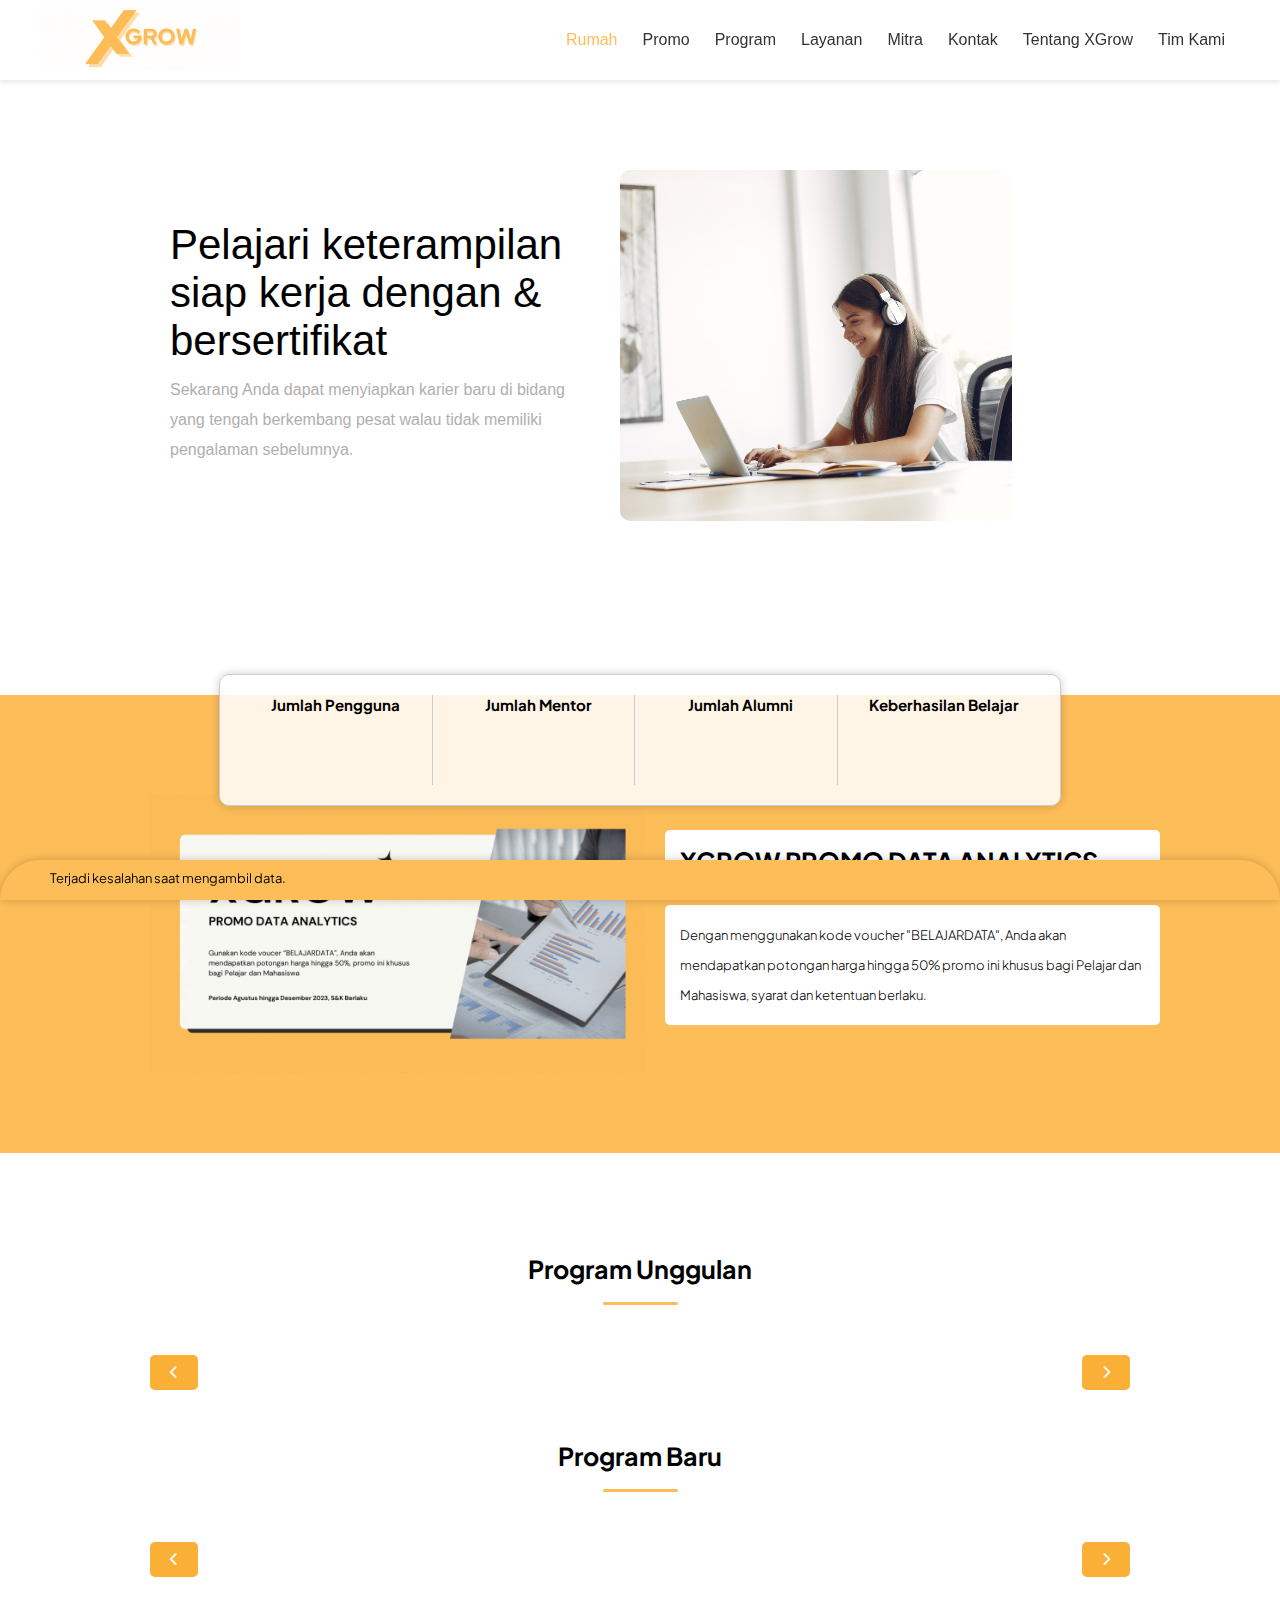
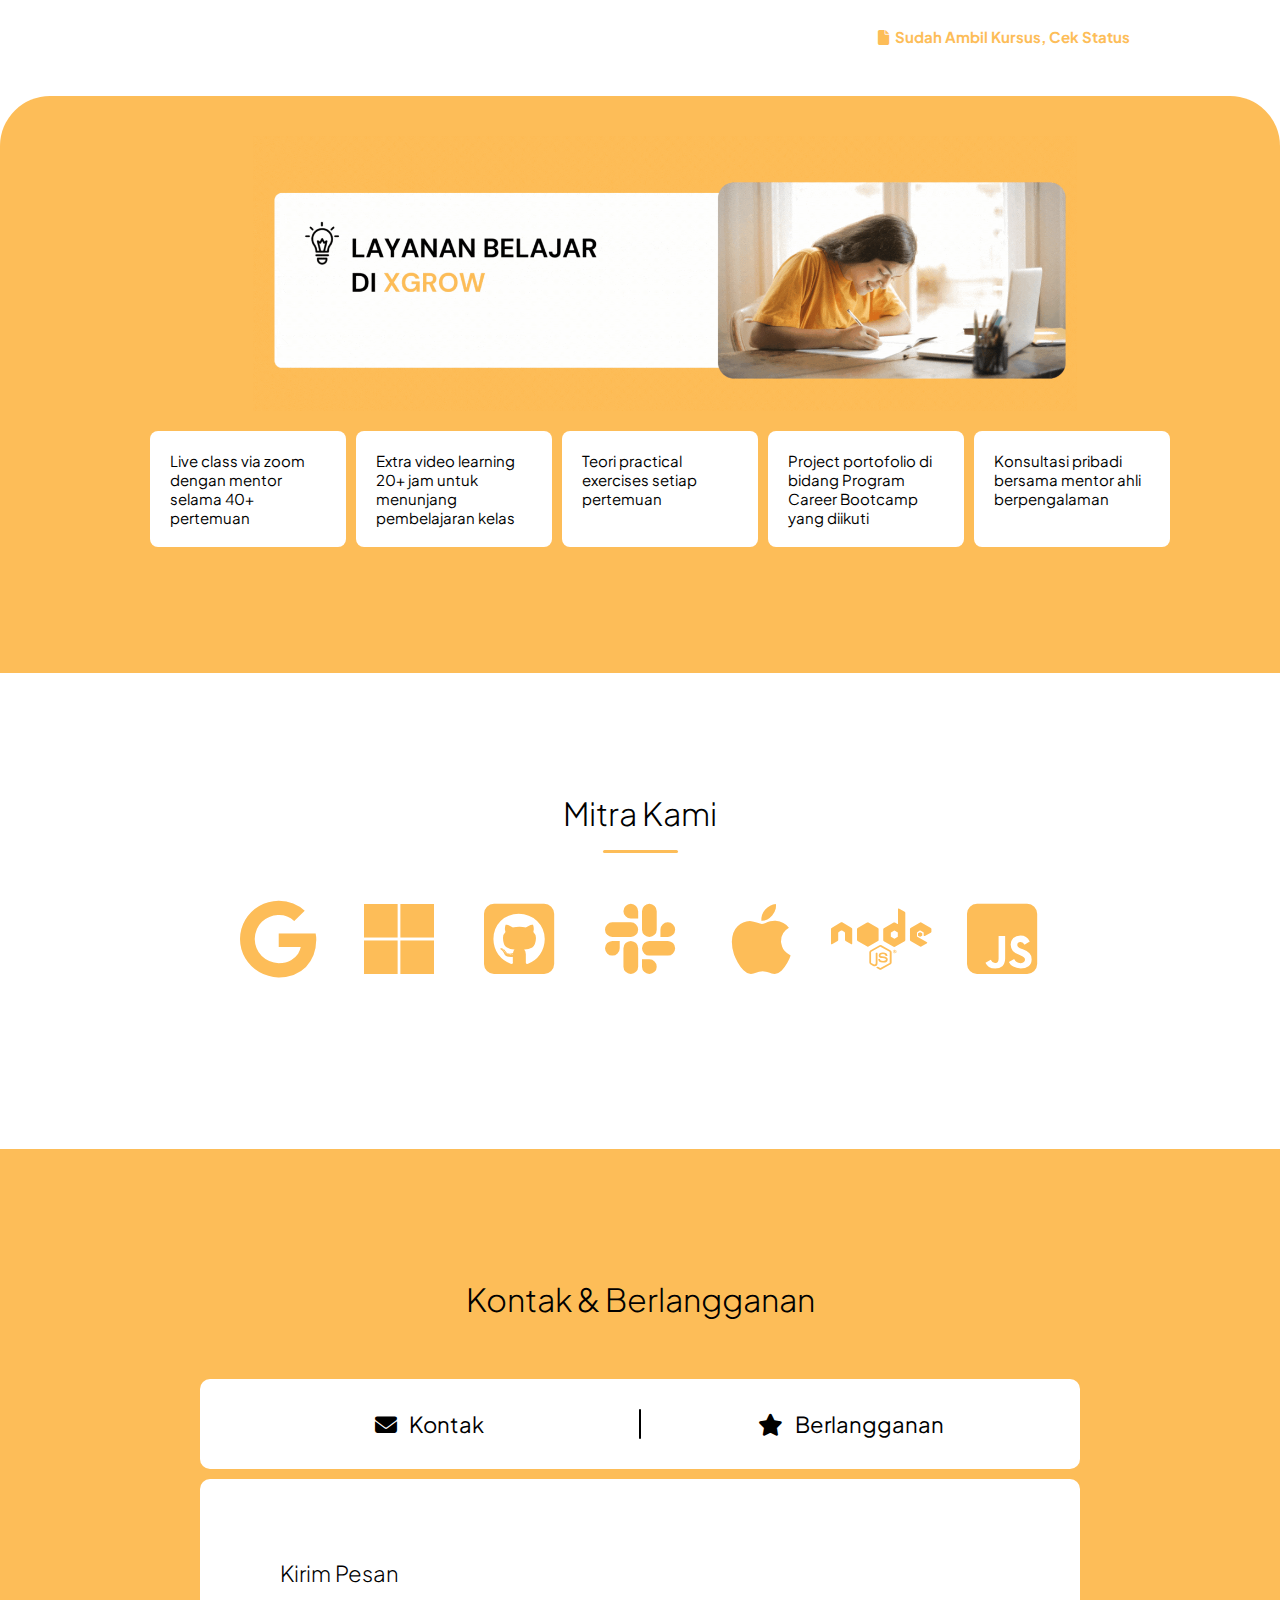
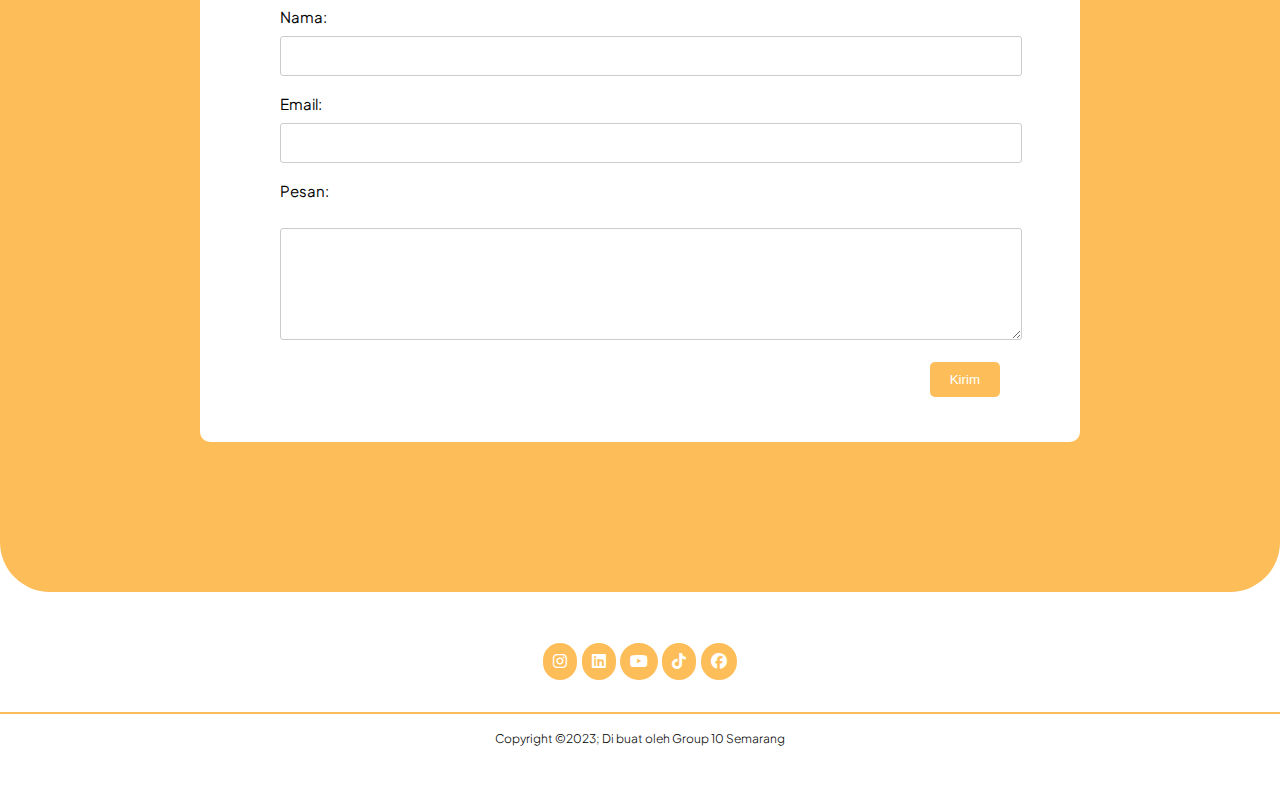
<file: index.html>
<!DOCTYPE html>
<html lang="en">

  <head>
    <meta charset="utf-8">
    <meta name="viewport" content="width=device=width,initial-scale=1.0">
    <link rel="icon" href="assets/img/logo-icon.png" type="image/png">

    <!-- Fonts Global -->
    <link rel="stylesheet" href="https://fonts.googleapis.com/css2?family=Plus+Jakarta+Sans"/>  
    <!-- Icon Global -->
    <link rel="stylesheet" href="https://cdnjs.cloudflare.com/ajax/libs/font-awesome/6.4.2/css/all.min.css">

    <title>XGROW</title>

    <link rel="stylesheet" href="css/style.css" />
  </head>

  <body>

    <!-- Navigasi Bar (Awal)-->
      <nav class="navbar">
        <div class="navbar-container">
            <a href="index.html"><img src="assets/img/logo.gif" alt="Image" class="navbar-logo" /></a>
            <input type="checkbox" id="check">
            <label for="check" class="checkbtn">
              <i class="fas fa-bars"></i>
            </label>
            <ul class="navbar-nav">
              <li class="nav-item"> <a href="#rumah" class="nav-link">Rumah</a> </li>
              <li class="nav-item"> <a href="#promo" class="nav-link">Promo</a> </li>
              <li class="nav-item"> <a href="#program" class="nav-link">Program</a> </li>
              <li class="nav-item"> <a href="#layanan" class="nav-link">Layanan</a> </li>
              <li class="nav-item"> <a href="#mitra" class="nav-link">Mitra</a> </li>
              <li class="nav-item"> <a href="#kontak" class="nav-link">Kontak</a> </li>
              <li class="nav-item"> <a href="tentang.html" class="nav-link">Tentang XGrow</a> </li>
              <li class="nav-item"> <a href="tim.html" class="nav-link">Tim Kami</a> </li>
            </ul>
        </div>
      </nav>
    <!-- Navigasi Bar (Akhir)-->

    <!-- Home (Awal) -->
      <section class="sectionp" id="rumah">
        <div class="home">
          <div class="home-text">
            <h1>Pelajari <span id="teksHomeUbah">keterampilan</span> siap kerja dengan & bersertifikat</h1>
            <p> Sekarang Anda dapat menyiapkan karier baru di bidang yang tengah berkembang pesat walau tidak memiliki pengalaman sebelumnya. </p>
          </div>
          <div class="home-image">
            <img src="assets/img/img1.jpg" alt="home-Image" id="imgHomeUbah"/>
          </div>
        </div>
      </section>
    <!-- Home (Akhir) -->

    <!-- Card Data Home (Awal) -->
      <div class="data-home">
        <div class="data-item">
            <h1>Jumlah Pengguna</h1>
            <p id="jumlahPengguna"></p>
        </div>
        <div class="data-item">
            <h1>Jumlah Mentor</h1>
            <p id="jumlahMentor"></p>
        </div>
        <div class="data-item">
            <h1>Jumlah Alumni</h1>
            <p id="jumlahAlumni"></p>
        </div>
        <div class="data-item">
            <h1>Keberhasilan Belajar</h1>
            <p id="keberhasilanBelajar"></p>
        </div>
      </div>
    <!--Card Data Home (Akhir) -->

    <!-- Promo (Awal) -->
      <section class="sectionp" id="promo">
        <div class="promo-container">
          <div class="promo-image">
            <img src="assets/img-promo/img-p.gif" alt="img 1" />
          </div>
          <div class="promo-text">
            <h1>XGROW PROMO DATA ANALYTICS</h1>
            <p>Dengan menggunakan kode voucher "BELAJARDATA", Anda akan mendapatkan potongan harga hingga 50% promo ini khusus bagi Pelajar dan Mahasiswa, syarat dan ketentuan berlaku.</p>
          </div>
        </div>
      </section>
    <!-- Promo (Akhir)-->

    <!-- Program (Awal) -->
      <section id="program">
        <!-- Program unggulan -->
        <div class="program"> <h1> Program Unggulan </h1> </div>
        <div class="kontainer-kartu">
          <div class="section-kiri">
              <button class="button-slide-kiri" id="buttonSebelumnya">
                  <i class="fas fa-chevron-left"></i>
              </button>
          </div>
          <div class="section-tengah" id="kartu-container"></div>
          <div class="section-kanan">
              <button class="button-slide-kiri" id="buttonSelanjutnya">
                  <i class="fas fa-chevron-right"></i>
              </button>
          </div>
        </div>
        <!-- program baru -->
        <div class="program-2"> <h1> Program Baru </h1> </div>
        <div class="kontainer-kartu">
          <div class="section-kiri">
              <button class="button-slide-kiri" id="buttonSebelumnya">
                  <i class="fas fa-chevron-left"></i>
              </button>
          </div>
          <div class="section-tengah" id="kartu-container-pbaru"></div>
          <div class="section-kanan">
              <button class="button-slide-kiri" id="buttonSelanjutnya">
                  <i class="fas fa-chevron-right"></i>
              </button>
          </div>
        </div>
        <div class="cekstatus">
          <a href="cekpendataan.html"><i class="fas fa-solid fa-file"></i>&nbsp;&nbsp;Sudah Ambil Kursus, Cek Status </a>
        </div>
      </section>
    <!-- Program (Akhir) -->

    <!-- Layanan (Awal)-->
      <section id="layanan">
        <div class="layanan">
          <img src="assets/img/layanan.gif" alt="Gambar Layanan Kami">
          <ul>
              <li>Live class via zoom dengan mentor selama 40+ pertemuan</li>
              <li>Extra video learning 20+ jam untuk menunjang pembelajaran kelas</li>
              <li>Teori practical exercises setiap pertemuan</li>
              <li>Project portofolio di bidang Program Career Bootcamp yang diikuti</li>
              <li>Konsultasi pribadi bersama mentor ahli berpengalaman</li>
          </ul>
        </div>
      </section>
    <!-- Layanan (Akhir)-->

    <!-- Mitra (Awal)-->
      <section id="mitra">
        <div class="mitra-judul"> <h1>Mitra Kami</h1> </div>
        <div class="mitra-container">
          <div class="mitra-img"> <div class="mitra-icon"> <i class="fab fa-google"></i></div> </div>
          <div class="mitra-img"> <div class="mitra-icon"> <i class="fab fa-microsoft"></i> </div> </div>
          <div class="mitra-img"> <div class="mitra-icon"> <i class="fab fa-github-square"></i> </div> </div>
          <div class="mitra-img"> <div class="mitra-icon"> <i class="fab fa-slack"></i> </div> </div>
          <div class="mitra-img"> <div class="mitra-icon"> <i class="fab fa-apple"></i> </div> </div>
          <div class="mitra-img"> <div class="mitra-icon"> <i class="fab fa-node"></i> </div> </div>
          <div class="mitra-img"> <div class="mitra-icon"> <i class="fab fa-square-js"></i> </div> </div>
        </div>
      </section>
    <!-- Mitra (Akhir)-->

    <!-- Kontak (Awal)  -->
      <section id="kontak">
        <div class="kontak-container">
          <div class="kontak-judul"> <h1>Kontak & Berlangganan</h1> </div>
          <!-- Pilihan kontak -->
          <div class="kontak-pilihan-container">
            <div class="ikon" id="tampilFormKontak"><i class="fa-solid fa-envelope"></i>&nbsp;&nbsp; Kontak</div>
            <div class="divider"></div>
            <div class="ikon" id="tampilFormBerlangganan"><i class="fa-solid fa-star"></i>&nbsp;&nbsp; Berlangganan</div>
          </div>
          <!-- Kontak kirim pesan (Email) -->
          <div class="form-kontak" id="formKontak">
            <h2>Kirim Pesan</h2>
            <form class="kontak-con" id="kontakForm">
                <label for="nama">Nama:</label>
                <input type="text" id="nama" name="nama"><br><br>
                <label for="email">Email:</label>
                <input type="email" id="email" name="email"><br><br>
                <label for="pesan">Pesan:</label><br>
                <textarea id="pesan" name="pesan" rows="5" cols="50"></textarea><br><br>
                <input type="submit" value="Kirim" onclick="kirimForm(event)">
            </form>
          </div>
          <!-- Kontak berlangganan -->
          <div class="form-kontak" id="formBerlangganan">
            <h2>Berlangganan</h2>
            <form class="kontak-con" id="berlanggananForm">
                <label for="emailBerlangganan">Isi email Anda untuk berlangganan info dari kami:</label>
                <input type="email" id="emailBerlangganan" name="emailBerlangganan"><br><br>
                <input type="submit" value="Berlangganan" onclick="kirimFormBerlangganan(event)">
            </form>
          </div>
        </div>
        <!-- PopUp - Pesan -->
        <div class="overlay" id="overlay"></div>
        <div class="popup" id="popup">
            <p id="popupMessage">Pesan</p>
            <button onclick="tutupPopup()">Oke, tutup</button>
        </div>
      </section> 
    <!-- Kontak (Akhir)  -->

    <!-- Footer (Awal)-->
      <footer>
        <div class="footer-container">
          <div class="socialicons">
            <a href="https://www.instagram.com/"><i class="fa-brands fa-instagram"></i></a>
            <a href="https://www.linkedin.com/"><i class="fa-brands fa-linkedin"></i></a>
            <a href="https://www.youtube.com/"><i class="fa-brands fa-youtube"></i></a>
            <a href="https://www.tiktok.com/id-ID/"><i class="fa-brands fa-tiktok"></i></a>
            <a href="https://www.facebook.com/?locale=id_ID"><i class="fa-brands fa-facebook"></i></a>
          </div>
        </div>
        <div class="footerBottom">
          <p class="copyright">Copyright &copy;2023; Di buat oleh <span class="designer">Group 10 Semarang</span></p>
        </div>
      </footer>
    <!-- Footer (Akhir)-->

    <!-- InfoBerita (Awal)-->
      <div class="infoberita"> <div id="marquee-container"></div> </div>
    <!-- InfoBerita (Akhir)-->

    <!-- JavaScript -->
    <script src="js/xgrow.js"></script>
    <script src="js/APIxgrow.js"></script>

  </body>
</html>
</file>
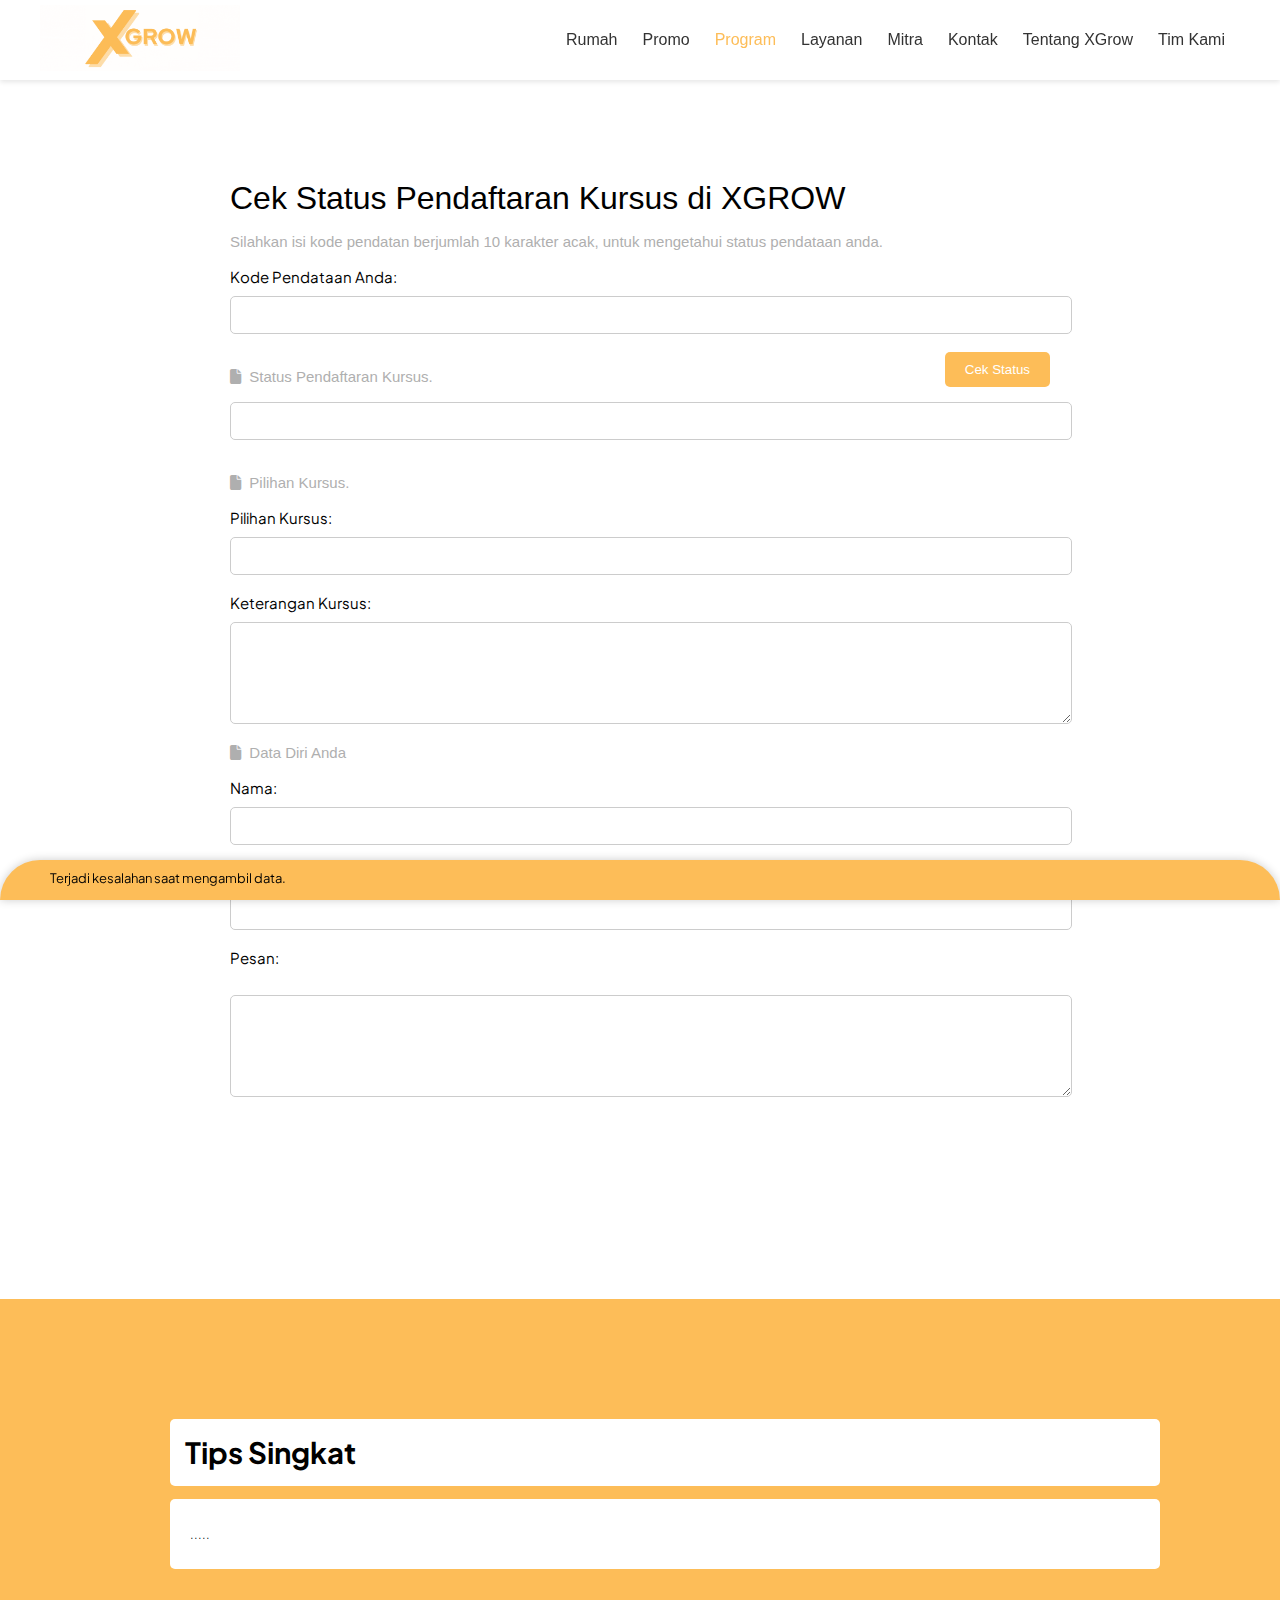
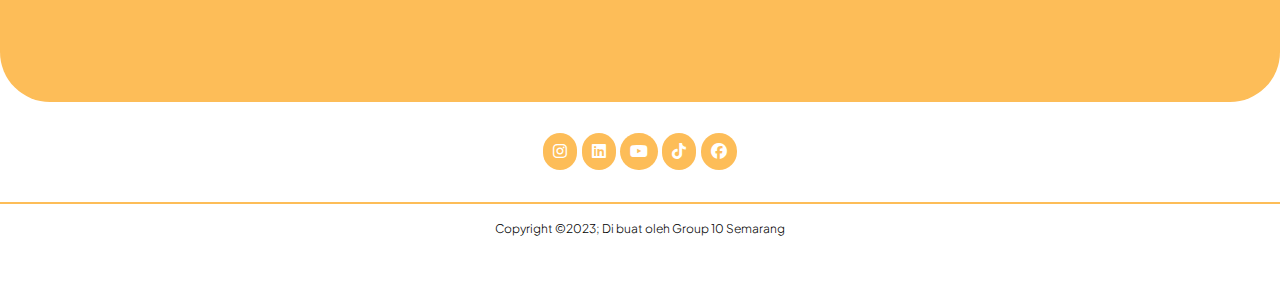
<file: cekpendataan.html>
<!DOCTYPE html>
<html lang="en">

  <head>
    <meta charset="utf-8">
    <meta name="viewport" content="width=device=width,initial-scale=1.0">
    <link rel="icon" href="assets/img/logo-icon.png" type="image/png">

    <!-- Fonts Global -->
    <link rel="stylesheet" href="https://fonts.googleapis.com/css2?family=Plus+Jakarta+Sans"/>  
    <!-- Icon Global -->
    <link rel="stylesheet" href="https://cdnjs.cloudflare.com/ajax/libs/font-awesome/6.4.2/css/all.min.css">

    <title>XGROW</title>

    <link rel="stylesheet" href="css/style.css" />
  </head>

  <body>
    <!-- Navigasi Bar (Awal)-->
      <nav class="navbar">
        <div class="navbar-container">
            <a href="index.html"><img src="assets/img/logo.gif" alt="Image" class="navbar-logo" /></a>
            <input type="checkbox" id="check">
            <label for="check" class="checkbtn">
              <i class="fas fa-bars"></i>
            </label>
            <ul class="navbar-nav">
              <li class="nav-item"> <a href="index.html#rumah" class="nav-link">Rumah</a> </li>
              <li class="nav-item"> <a href="index.html#promo" class="nav-link">Promo</a> </li>
              <li class="nav-item"> <a href="index.html#program" class="nav-link a-aktif">Program</a> </li>
              <li class="nav-item"> <a href="index.html#layanan" class="nav-link">Layanan</a> </li>
              <li class="nav-item"> <a href="index.html#mitra" class="nav-link">Mitra</a> </li>
              <li class="nav-item"> <a href="index.html#kontak" class="nav-link">Kontak</a> </li>
              <li class="nav-item"> <a href="tentang.html" class="nav-link">Tentang XGrow</a> </li>
              <li class="nav-item"> <a href="tim.html" class="nav-link">Tim Kami</a> </li>
            </ul>
        </div>
      </nav>
    <!-- Navigasi Bar (Akhir)-->

    <!-- Form cek pendataan (Awal) -->
      <section class="sectionp" id="pendataan">
        <div class="pendataan">
          <div class="pendataan-text">
            <h1>Cek Status Pendaftaran Kursus di XGROW</h1>
            <p>Silahkan isi kode pendatan berjumlah 10 karakter acak, untuk mengetahui status pendataan anda. </p>
            <div class="form-pendataan">
              <form id="kursusCek" class="pendataan-con">
                <label for="kodependataan">Kode Pendataan Anda:</label>
                <input type="text" id="kodependataan" name="kodependataan"><br><br>
                <input type="submit" value="Cek Status" onclick="kursusCek(event)">
                <p><i class="fa-solid fa-file"></i>&nbsp; Status Pendaftaran Kursus.</p>
                <input type="text" id="status" name="status" readonly><br><br>
                <p><i class="fa-solid fa-file"></i>&nbsp; Pilihan Kursus.</p>
                <input type="hidden" id="idKursus" name="idKursus" />
                <label for="judul">Pilihan Kursus:</label>
                <input type="text" id="judul" name="judul" readonly><br><br>
                <label for="judul">Keterangan Kursus:</label>
                <textarea id="keterangan" name="keterangan" rows="5" cols="50" readonly></textarea>
                <p><i class="fa-solid fa-file"></i>&nbsp; Data Diri Anda</p>
                <label for="nama">Nama:</label>
                <input type="text" id="nama" name="nama" readonly><br><br>
                <label for="email">Email:</label>
                <input type="email" id="email" name="email" readonly><br><br>
                <label for="pesan">Pesan:</label><br>
                <textarea id="pesan" name="pesan" rows="5" cols="50" readonly></textarea><br><br>
              </form>
            </div>
          </div>
        </div>
      </section>
    <!-- Form cek pendataan (Akhir) -->
    
    <!-- Tips Singkat (Awal) -->
      <section id="tipssingkat">
        <div class="tipssingkat-container">
          <div class="tipssingkat-text">
            <h1>Tips Singkat</h1>
            <p> ..... 
            </p>
          </div>
        </div>
      </section>
    <!-- Tips Singkat (Akhir)-->

    <!-- Footer (Awal)-->
      <footer>
        <div class="footer-container">
          <div class="socialicons">
            <a href="https://www.instagram.com/"><i class="fa-brands fa-instagram"></i></a>
            <a href="https://www.linkedin.com/"><i class="fa-brands fa-linkedin"></i></a>
            <a href="https://www.youtube.com/"><i class="fa-brands fa-youtube"></i></a>
            <a href="https://www.tiktok.com/id-ID/"><i class="fa-brands fa-tiktok"></i></a>
            <a href="https://www.facebook.com/?locale=id_ID"><i class="fa-brands fa-facebook"></i></a>
          </div>
        </div>
        <div class="footerBottom">
          <p class="copyright">Copyright &copy;2023; Di buat oleh <span class="designer">Group 10 Semarang</span></p>
        </div>
      </footer>
    <!-- Footer (Akhir)-->

    <!-- InfoBerita (Awal)-->
      <div class="infoberita"> <div id="marquee-container"></div> </div>
    <!-- InfoBerita (Akhir)-->

    <!-- JavaScript -->
    <script src="js/xgrow.js"></script>
    <script src="js/APIxgrow.js"></script>

    <!-- Fungsi isi data automatis berdasar kode pendataan -->
    <script>
      async function kursusCek(event) {
      event.preventDefault();
      const kodependataan = document.getElementById("kodependataan").value;
      const apiUrl = `https://back-end-capstone-project-section-semarang-group-10.bimamaarschal.repl.co/api/pendataan/kodependataan/${kodependataan}`;

      try {
        const response = await fetch(apiUrl);
        const dataPendataan = await response.json();
        if (dataPendataan && dataPendataan.nama) {
          document.getElementById("nama").value = dataPendataan.nama;
          document.getElementById("email").value = dataPendataan.email;
          document.getElementById("status").value = dataPendataan.status;
          document.getElementById("idKursus").value = dataPendataan.idKursus;
          document.getElementById("judul").value = dataPendataan.judul;
          document.getElementById("keterangan").value = dataPendataan.keterangan;
          document.getElementById("pesan").value = dataPendataan.pesan;
        } else {
          console.error("Data pendataan tidak ditemukan.");
        }
      } catch (error) {
        console.error("Kesalahan saat mengambil data pendataan:", error);
      }
    }
    document.getElementById("kursusCek").addEventListener("submit", kursusCek);
    </script>

  </body>
</html>
</file>
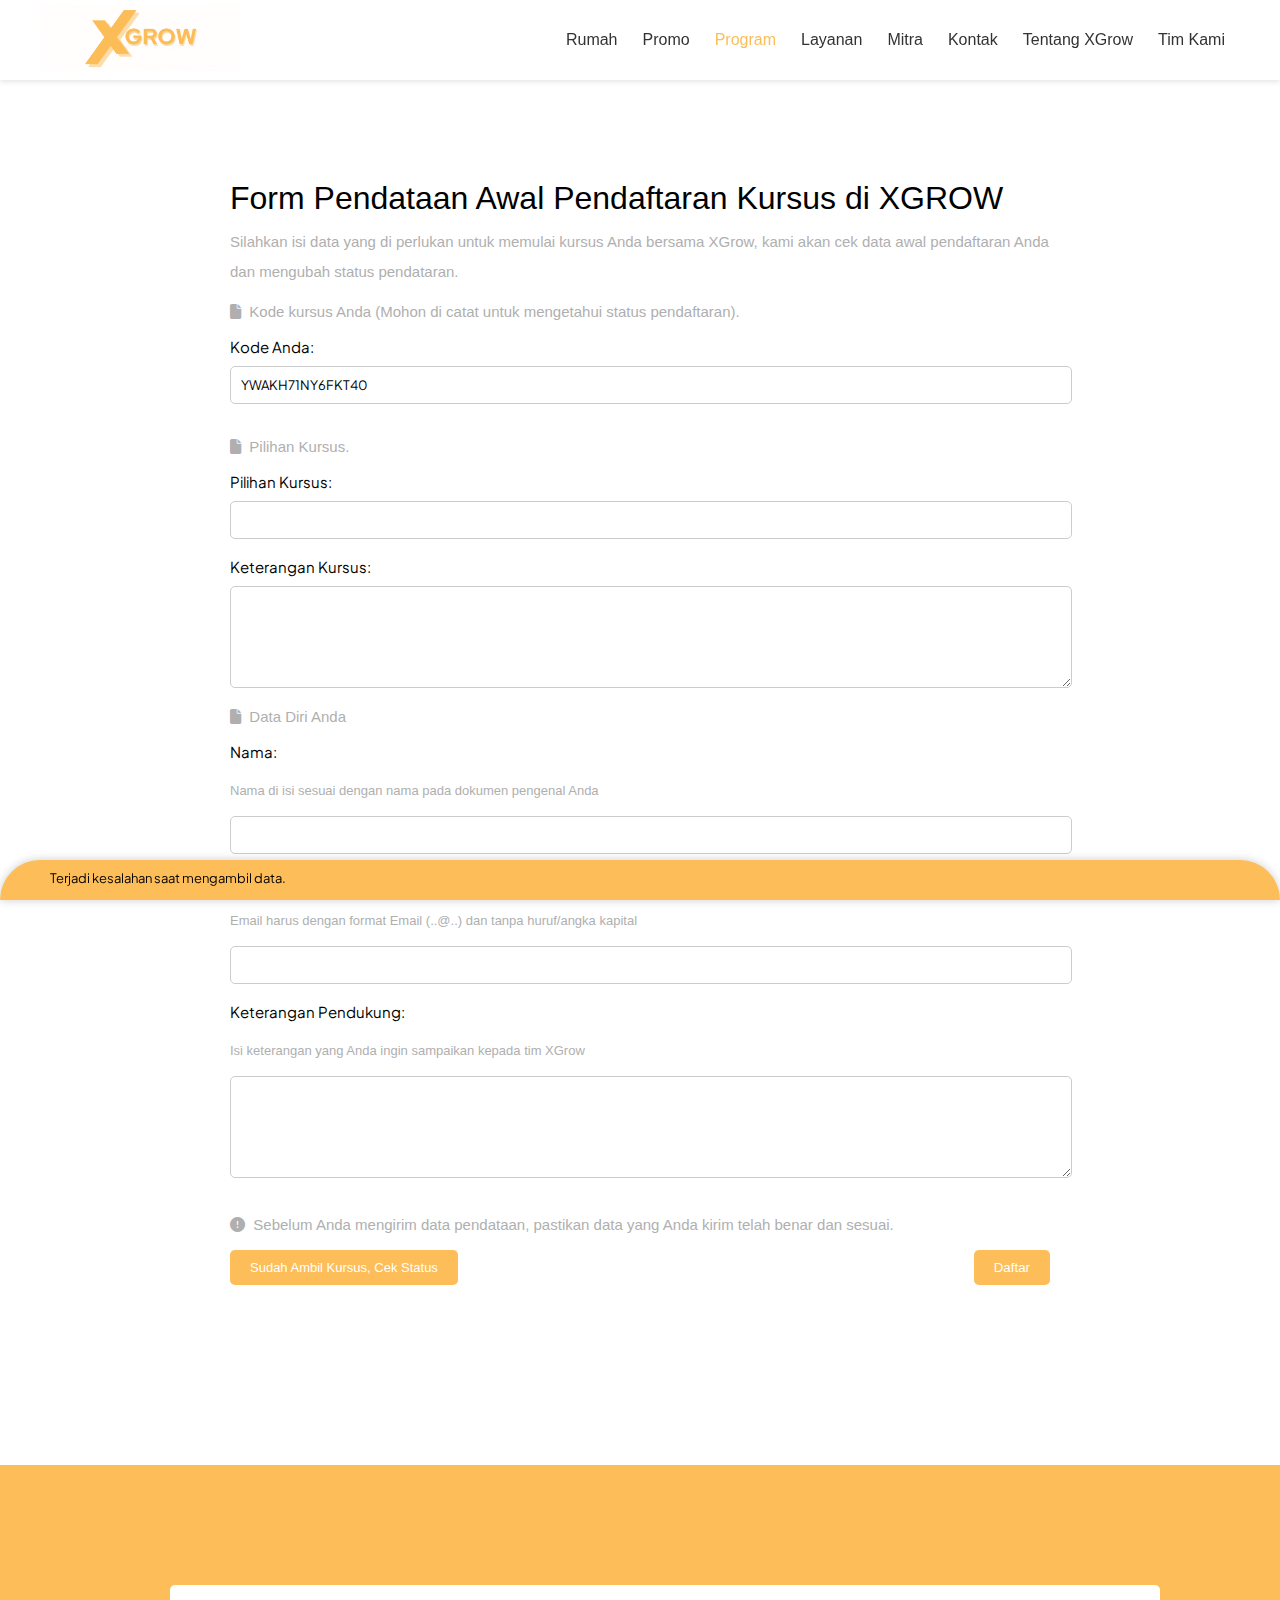
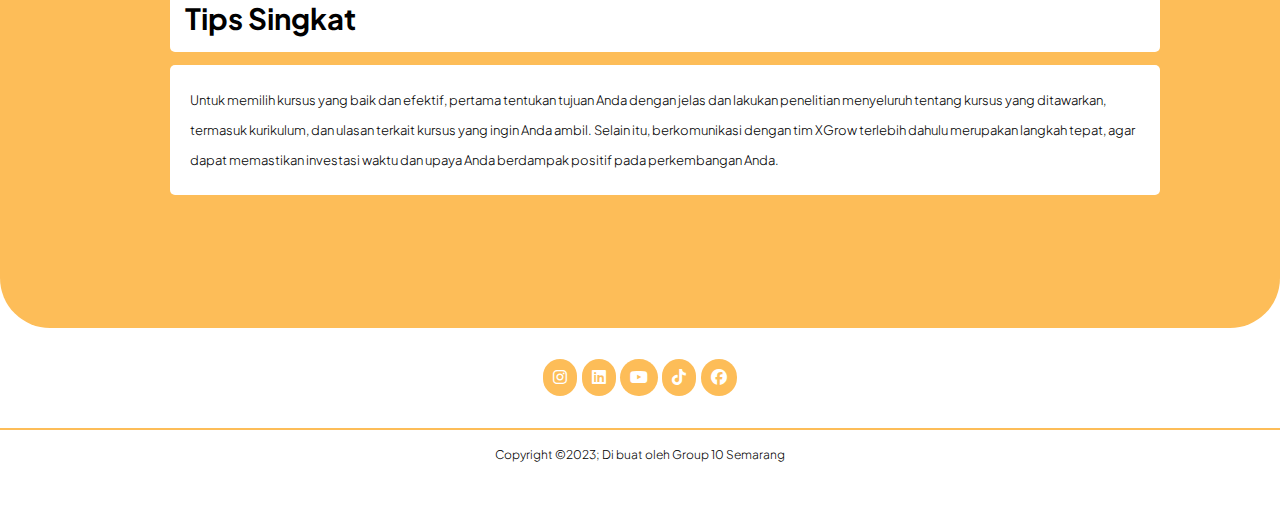
<file: pendataan.html>
<!DOCTYPE html>
<html lang="en">

  <head>
    <meta charset="utf-8">
    <meta name="viewport" content="width=device=width,initial-scale=1.0">
    <link rel="icon" href="assets/img/logo-icon.png" type="image/png">

    <!-- Fonts Global -->
    <link rel="stylesheet" href="https://fonts.googleapis.com/css2?family=Plus+Jakarta+Sans"/>  
    <!-- Icon Global -->
    <link rel="stylesheet" href="https://cdnjs.cloudflare.com/ajax/libs/font-awesome/6.4.2/css/all.min.css">

    <title>XGROW</title>

    <link rel="stylesheet" href="css/style.css" />
  </head>

  <body>
    <!-- Navigasi Bar (Awal)-->
      <nav class="navbar">
        <div class="navbar-container">
            <a href="index.html"><img src="assets/img/logo.gif" alt="Image" class="navbar-logo" /></a>
            <input type="checkbox" id="check">
            <label for="check" class="checkbtn">
              <i class="fas fa-bars"></i>
            </label>
            <ul class="navbar-nav">
              <li class="nav-item"> <a href="index.html#rumah" class="nav-link">Rumah</a> </li>
              <li class="nav-item"> <a href="index.html#promo" class="nav-link">Promo</a> </li>
              <li class="nav-item"> <a href="index.html#program" class="nav-link a-aktif">Program</a> </li>
              <li class="nav-item"> <a href="index.html#layanan" class="nav-link">Layanan</a> </li>
              <li class="nav-item"> <a href="index.html#mitra" class="nav-link">Mitra</a> </li>
              <li class="nav-item"> <a href="index.html#kontak" class="nav-link">Kontak</a> </li>
              <li class="nav-item"> <a href="tentang.html" class="nav-link">Tentang XGrow</a> </li>
              <li class="nav-item"> <a href="tim.html" class="nav-link">Tim Kami</a> </li>
            </ul>
        </div>
      </nav>
    <!-- Navigasi Bar (Akhir)-->

    <!-- Form pendataan (Awal) -->
      <section class="sectionp" id="pendataan">
        <div class="pendataan">
          <div class="pendataan-text">
            <h1>Form Pendataan Awal Pendaftaran Kursus di XGROW</h1>
            <p>Silahkan isi data yang di perlukan untuk memulai kursus Anda bersama XGrow, kami akan cek data awal pendaftaran Anda dan mengubah status pendataran. </p>
            <div class="form-pendataan">
              <form id="kursusForm" class="pendataan-con">
                <p><i class="fa-solid fa-file"></i>&nbsp; Kode kursus Anda (Mohon di catat untuk mengetahui status pendaftaran).</p>
                <label for="kodependataan">Kode Anda:</label>
                <input type="text" id="kodependataan" name="kodependataan" readonly><br><br>
                <p><i class="fa-solid fa-file"></i>&nbsp; Pilihan Kursus.</p>
                <input type="hidden" id="idKursus" name="idKursus" />
                <label for="judul">Pilihan Kursus:</label>
                <input type="text" id="judul" name="judul" readonly><br><br>
                <label for="judul">Keterangan Kursus:</label>
                <textarea id="keterangan" name="keterangan" rows="5" cols="50" readonly></textarea>
                <p><i class="fa-solid fa-file"></i>&nbsp; Data Diri Anda</p>
                <label for="nama">Nama:</label>
                <p style="font-size: 13px;"> Nama di isi sesuai dengan nama pada dokumen pengenal Anda</p>
                <input type="text" id="nama" name="nama"><br><br>
                <label for="email">Email:</label>
                <p style="font-size: 13px;"> Email harus dengan format Email (..@..) dan tanpa huruf/angka kapital</p>
                <input type="email" id="email" name="email"><br><br>
                <label for="pesan">Keterangan Pendukung:</label>
                <p style="font-size: 13px;"> Isi keterangan yang Anda ingin sampaikan kepada tim XGrow</p>
                <textarea id="pesan" name="pesan" rows="5" cols="50"></textarea><br><br>
              
                <p><i class="fa-solid fa-circle-exclamation"></i>&nbsp; Sebelum Anda mengirim data pendataan, pastikan data yang Anda kirim telah benar dan sesuai.</p>
                <input type="submit" value="Daftar" onclick="daftarForm(event)">
                <a href="cekpendataan.html" class="cekbutton"> Sudah Ambil Kursus, Cek Status</a>
              </form>
            </div>
          </div>
        </div>
        <!-- PopUp - Pesan -->
        <div class="overlay" id="overlay"></div>
        <div class="popup" id="popup">
            <p id="popupMessage">Pesan</p>
            <button onclick="tutupPopup()">Oke, tutup</button>
        </div>
      </section>
    <!-- Form pendataan (Akhir) -->
    
    <!-- Tips Singkat (Awal) -->
      <section id="tipssingkat">
        <div class="tipssingkat-container">
          <div class="tipssingkat-text">
            <h1>Tips Singkat</h1>
            <p> Untuk memilih kursus yang baik dan efektif, pertama tentukan tujuan Anda dengan jelas dan lakukan penelitian menyeluruh tentang kursus 
              yang ditawarkan, termasuk kurikulum, dan ulasan terkait kursus yang ingin Anda ambil.
              Selain itu, berkomunikasi dengan tim XGrow terlebih dahulu merupakan langkah tepat, agar dapat memastikan investasi waktu dan upaya 
              Anda berdampak positif pada perkembangan Anda.</p>
          </div>
        </div>
      </section>
    <!-- Tips Singkat (Akhir)-->

    <!-- Footer (Awal)-->
      <footer>
        <div class="footer-container">
          <div class="socialicons">
            <a href="https://www.instagram.com/"><i class="fa-brands fa-instagram"></i></a>
            <a href="https://www.linkedin.com/"><i class="fa-brands fa-linkedin"></i></a>
            <a href="https://www.youtube.com/"><i class="fa-brands fa-youtube"></i></a>
            <a href="https://www.tiktok.com/id-ID/"><i class="fa-brands fa-tiktok"></i></a>
            <a href="https://www.facebook.com/?locale=id_ID"><i class="fa-brands fa-facebook"></i></a>
          </div>
        </div>
        <div class="footerBottom">
          <p class="copyright">Copyright &copy;2023; Di buat oleh <span class="designer">Group 10 Semarang</span></p>
        </div>
      </footer>
    <!-- Footer (Akhir)-->

    <!-- InfoBerita (Awal)-->
      <div class="infoberita"> <div id="marquee-container"></div> </div>
    <!-- InfoBerita (Akhir)-->

    <!-- JavaScript -->
    <script src="js/xgrow.js"></script>
    <script src="js/APIxgrow.js"></script>
    <script>
      function generateKodeAcak(panjang) {
      const karakter = "ABCDEFGHIJKLMNOPQRSTUVWXYZ0123456789";
      let kodeAcak = "";
      for (let i = 0; i < panjang; i++) {
        const indeksAcak = Math.floor(Math.random() * karakter.length);
        kodeAcak += karakter.charAt(indeksAcak); }
      return kodeAcak; }
      document.addEventListener("DOMContentLoaded", function () {
      document.getElementById("kodependataan").value = generateKodeAcak(15);
    });
    </script>
    <script>
      document.addEventListener('DOMContentLoaded', () => {
        async function tampilkanDataKursus() {
          const idKursus = new URLSearchParams(window.location.search).get("id");
          const jenisKursus = new URLSearchParams(window.location.search).get("jenis");
          if (!idKursus || !jenisKursus) {
            console.error("ID kursus atau jenis kursus tidak ditemukan dalam parameter URL.");
            return;
          }
          let apiUrl;
          if (jenisKursus === "unggulan") {
            apiUrl = `https://back-end-capstone-project-section-semarang-group-10.bimamaarschal.repl.co/api/unggulan/${idKursus}`;
          } else if (jenisKursus === "pbaru") {
            apiUrl = `https://back-end-capstone-project-section-semarang-group-10.bimamaarschal.repl.co/api/pbaru/${idKursus}`;
          } else {
            console.error("Jenis kursus tidak valid.");
            return;
          }
          try {
            const response = await fetch(apiUrl);
            const dataKursus = await response.json();
    
            if (dataKursus && dataKursus[0]) {
              document.getElementById("idKursus").value = dataKursus[0].id;
              document.getElementById("judul").value = dataKursus[0].judul;
              document.getElementById("keterangan").value = dataKursus[0].keterangan;
            } else {
              console.error("Data kursus tidak lengkap.");
            }
          } catch (error) {
            console.error("Kesalahan data kursus:", error);
          }
        }
        tampilkanDataKursus();
      });
    </script>

  </body>
</html>
</file>
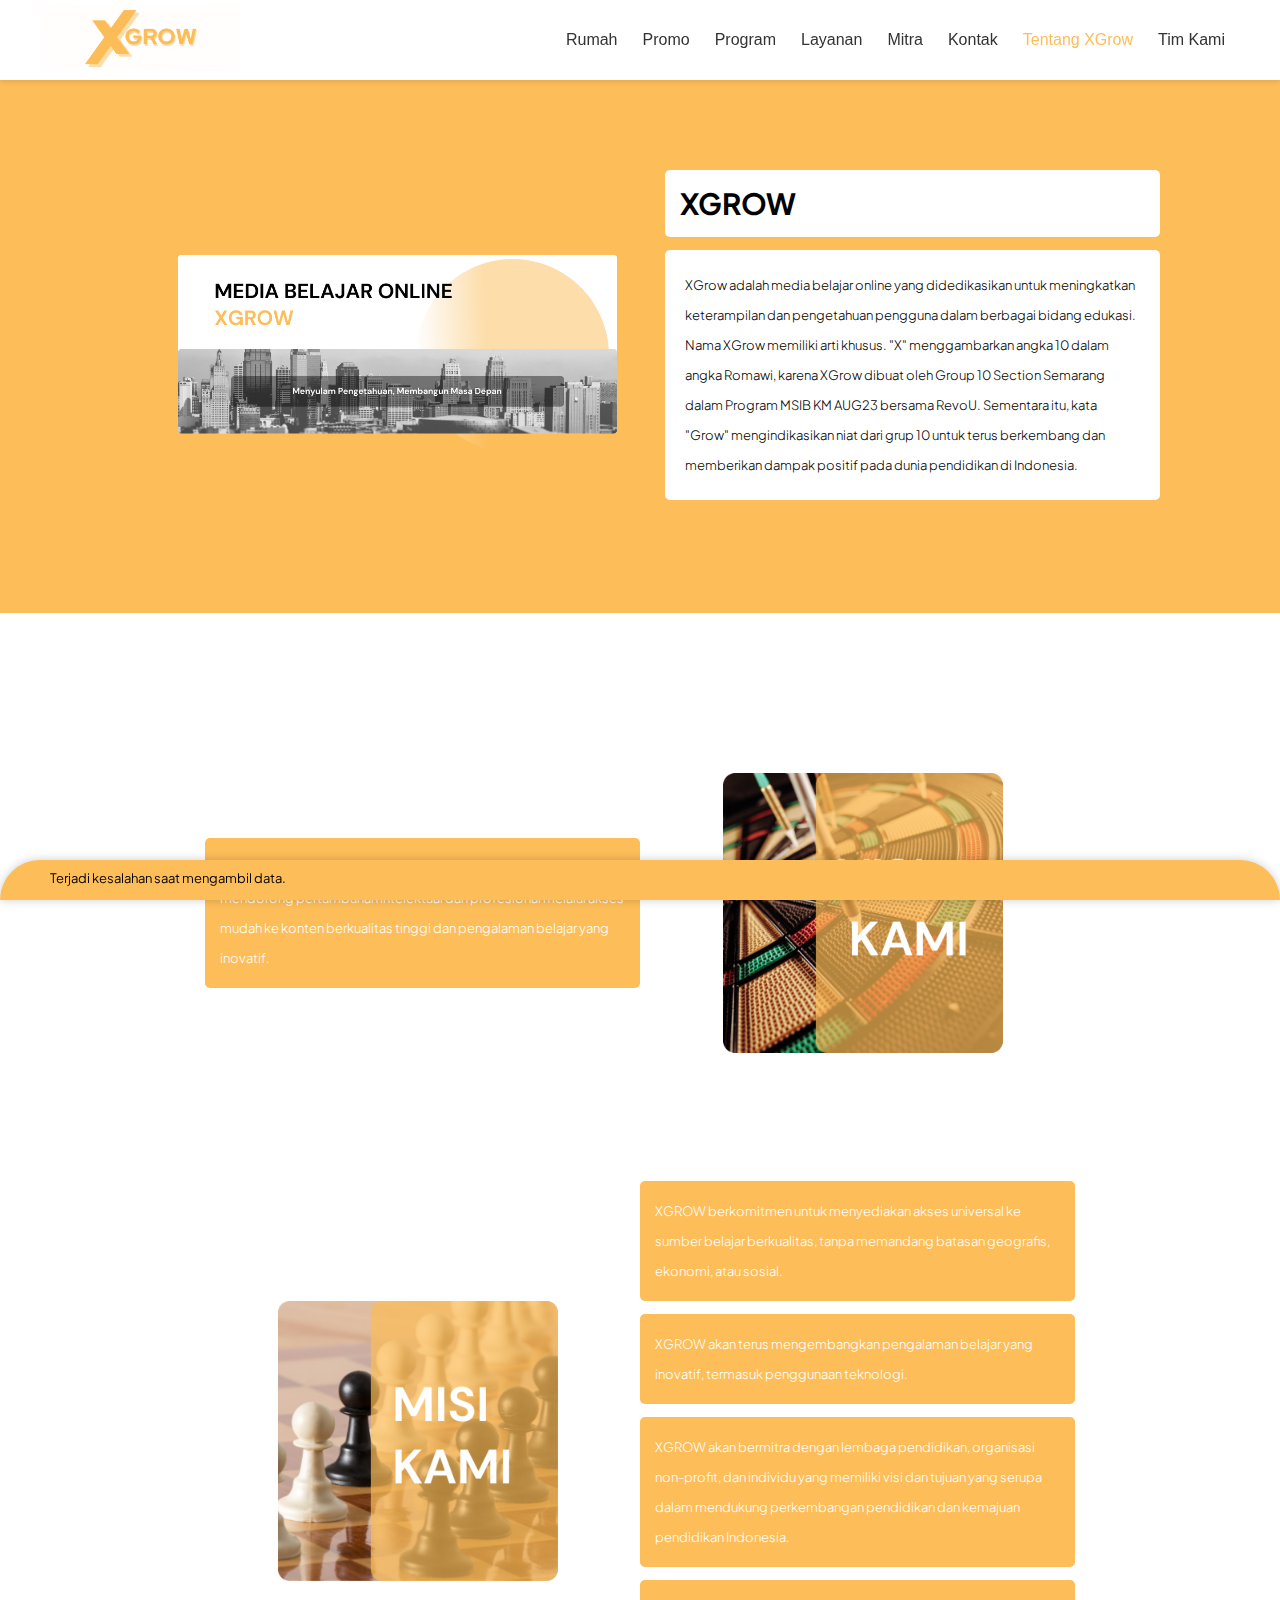
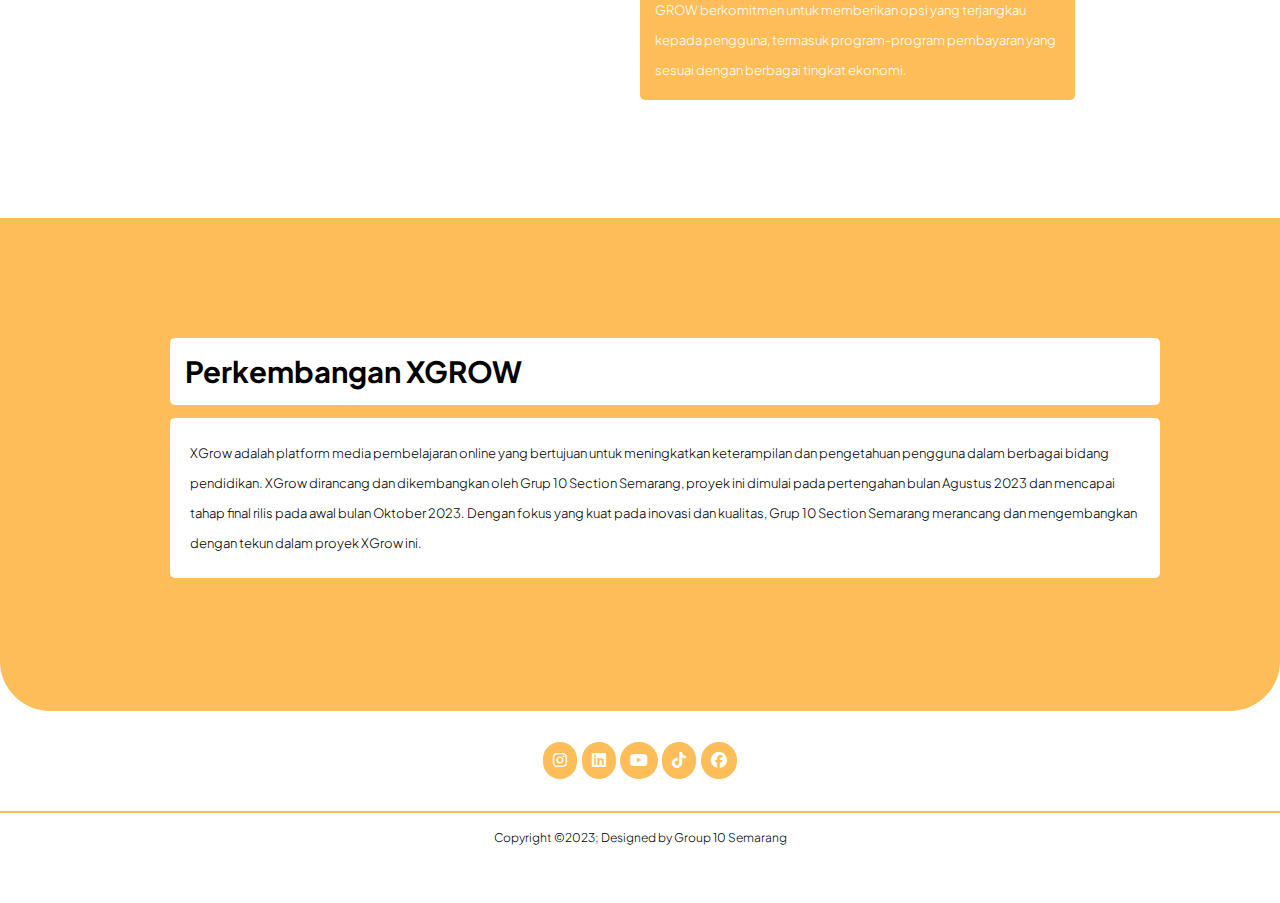
<file: tentang.html>
<!DOCTYPE html>
<html lang="en">

  <head>
    <meta charset="utf-8">
    <meta name="viewport" content="width=device=width,initial-scale=1.0">
    <link rel="icon" href="assets/img/logo-icon.png" type="image/png">
    <link rel="stylesheet" href="https://fonts.googleapis.com/css2?family=Plus+Jakarta+Sans"/>
    <link rel="stylesheet" href="https://cdnjs.cloudflare.com/ajax/libs/font-awesome/6.4.2/css/all.min.css">

    <title>XGROW</title>

    <link rel="stylesheet" href="css/style.css" />
  </head>

  <body>

    <!-- Navigasi Bar (Awal)-->
    <nav class="navbar">
      <div class="navbar-container">
          <a href="index.html"><img src="assets/img/logo.gif" alt="Image" class="navbar-logo" /></a>
          <input type="checkbox" id="check">
          <label for="check" class="checkbtn">
            <i class="fas fa-bars"></i>
          </label>
          <ul class="navbar-nav">
            <li class="nav-item"> <a href="index.html#rumah" class="nav-link">Rumah</a> </li>
            <li class="nav-item"> <a href="index.html#promo" class="nav-link">Promo</a> </li>
            <li class="nav-item"> <a href="index.html#program" class="nav-link">Program</a> </li>
            <li class="nav-item"> <a href="index.html#layanan" class="nav-link">Layanan</a> </li>
            <li class="nav-item"> <a href="index.html#mitra" class="nav-link">Mitra</a> </li>
            <li class="nav-item"> <a href="index.html#kontak" class="nav-link">Kontak</a> </li>
            <li class="nav-item"> <a href="tentang.html" class="nav-link a-aktif">Tentang XGrow</a> </li>
            <li class="nav-item"> <a href="tim.html" class="nav-link">Tim Kami</a> </li>
          </ul>
      </div>
    </nav>
    <!-- Navigasi Bar (Akhir)-->

    <!-- Tentang (Awal) -->
    <section id="tentang">
      <div class="tentang-container">
        <div class="tentang-image">
          <img src="assets/img/tentang.png" alt="img 1" />
        </div>
        <div class="tentang-text">
          <h1>XGROW</h1>
          <p>XGrow adalah media belajar online yang didedikasikan untuk meningkatkan keterampilan dan pengetahuan pengguna dalam berbagai bidang edukasi.<br>
            Nama XGrow memiliki arti khusus. "X" menggambarkan angka 10 dalam angka Romawi, karena XGrow dibuat oleh Group 10 Section Semarang dalam Program MSIB KM AUG23 bersama RevoU. Sementara itu, kata "Grow" mengindikasikan niat dari grup 10 untuk terus berkembang dan memberikan dampak positif pada dunia pendidikan di Indonesia.
          </p>
        </div>
      </div>
    </section>
    <!-- Tentang (Akhir)-->

    <!-- Visi (Awal) -->
    <section id="tentang">
      <div class="visi-container">
        <div class="visi-text">
          <p>Menjadi platform media belajar online terkemuka di Indonesia yang mendorong pertumbuhan intelektual dan profesional 
            melalui akses mudah ke konten berkualitas tinggi dan pengalaman belajar yang inovatif.</p>
        </div>
        <div class="visi-image">
          <img src="assets/img/visi.png" />
        </div>
      </div>
    </section>
    <!-- Visi (Akhir)-->

    <!-- Misi (Awal) -->
    <section id="tentang">
      <div class="misi-container">
        <div class="misi-image">
          <img src="assets/img/misi.png" />
        </div>
        <div class="misi-text">
          <p>XGROW berkomitmen untuk menyediakan akses universal ke sumber belajar berkualitas, tanpa memandang batasan geografis, ekonomi, atau sosial. </p>
          <p>XGROW akan terus mengembangkan pengalaman belajar yang inovatif, termasuk penggunaan teknologi. </p>
          <p>XGROW akan bermitra dengan lembaga pendidikan, organisasi non-profit, dan individu yang memiliki visi dan tujuan yang serupa dalam mendukung perkembangan pendidikan dan kemajuan pendidikan Indonesia.</p>
          <p>GROW berkomitmen untuk memberikan opsi yang terjangkau kepada pengguna, termasuk program-program pembayaran yang sesuai dengan berbagai tingkat ekonomi.</p>
        </div>
      </div>
    </section>
    <!-- Misi (Akhir)-->

    <!-- Sejarah (Awal) -->
    <section id="sejarah">
      <div class="sejarah-container">
        <div class="sejarah-text">
          <h1>Perkembangan XGROW</h1>
          <p>XGrow adalah platform media pembelajaran online yang bertujuan untuk meningkatkan keterampilan dan pengetahuan pengguna dalam berbagai bidang pendidikan. XGrow dirancang dan dikembangkan oleh Grup 10 Section Semarang, proyek ini dimulai pada pertengahan bulan Agustus 2023 dan mencapai tahap final rilis pada awal bulan Oktober 2023. Dengan fokus yang kuat pada inovasi dan kualitas, Grup 10 Section Semarang merancang dan mengembangkan dengan tekun dalam proyek XGrow ini.
          </p>
        </div>
      </div>
    </section>
    <!-- Sejarah (Akhir)-->

    <!-- Footer (Awal)-->
    <footer>
      <div class="footer-container">
        <div class="socialicons">
          <a href="https://www.instagram.com/"><i class="fa-brands fa-instagram"></i></a>
          <a href="https://www.linkedin.com/"><i class="fa-brands fa-linkedin"></i></a>
          <a href="https://www.youtube.com/"><i class="fa-brands fa-youtube"></i></a>
          <a href="https://www.tiktok.com/id-ID/"><i class="fa-brands fa-tiktok"></i></a>
          <a href="https://www.facebook.com/?locale=id_ID"><i class="fa-brands fa-facebook"></i></a>
        </div>
      </div>
      </div>
      <div class="footerBottom">
        <p class="copyright">Copyright &copy;2023; Designed by <span class="designer">Group 10 Semarang</span></p>
      </div>
    </footer>
    <!-- Footer (Akhir)-->

    <!-- InfoBerita (Awal)-->
    <div class="infoberita"> <div id="marquee-container"></div> </div>
    <!-- InfoBerita (Akhir)-->

    <!-- JavaScript -->
    <script src="js/xgrow.js"></script>
    <script src="js/APIxgrow.js"></script>

  </body>
</html>
</file>
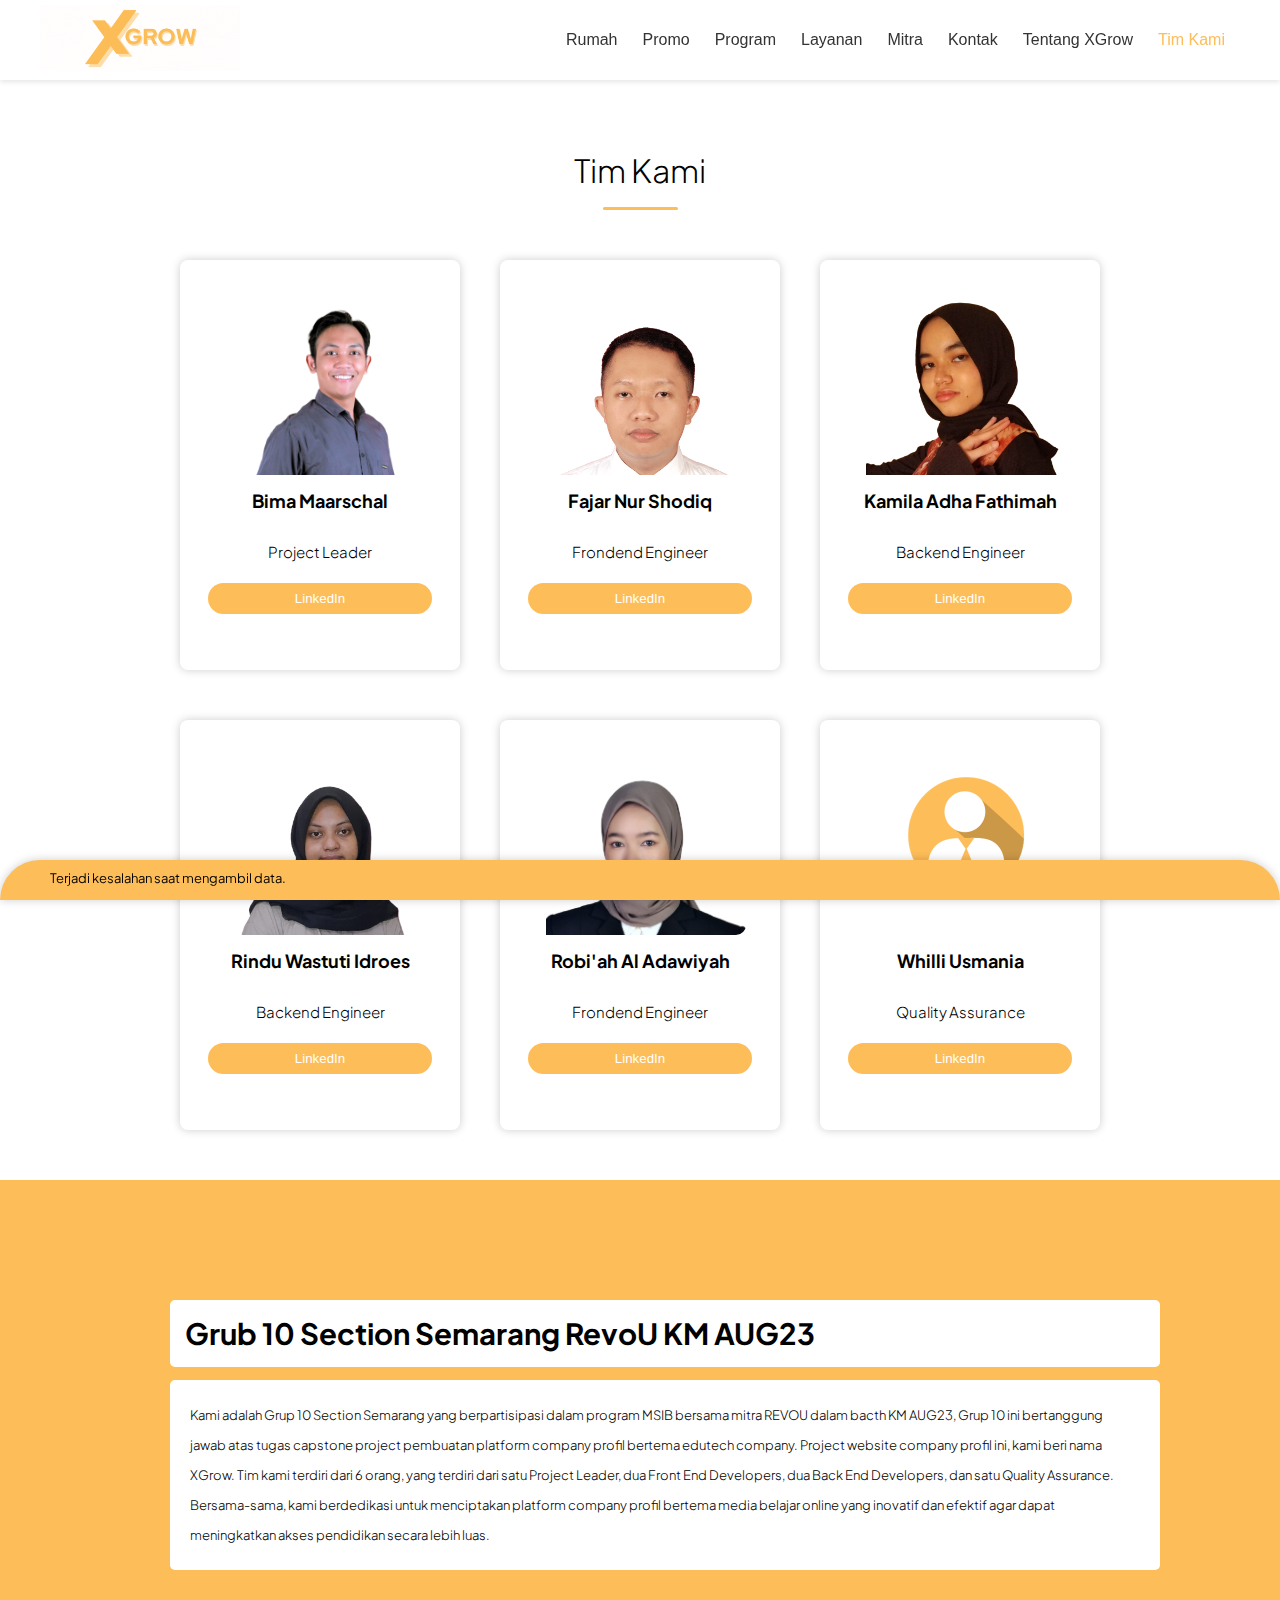
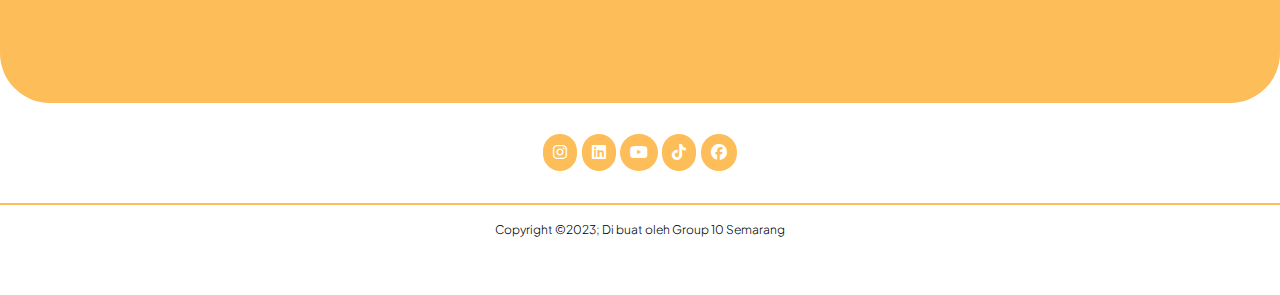
<file: tim.html>
<!DOCTYPE html>
<html lang="en">
  <head>
    <meta charset="utf-8">
    <meta name="viewport" content="width=device=width,initial-scale=1.0">
    <link rel="icon" href="assets/img/logo-icon.png" type="image/png">

    <!-- Fonts Global -->
    <link rel="stylesheet" href="https://fonts.googleapis.com/css2?family=Plus+Jakarta+Sans"/>  
    <!-- Icon Global -->
    <link rel="stylesheet" href="https://cdnjs.cloudflare.com/ajax/libs/font-awesome/6.4.2/css/all.min.css">

    <title>XGROW</title>

    <link rel="stylesheet" href="css/style.css" />
  </head>

  <body>
      <!-- Navigasi Bar (Awal)-->
        <nav class="navbar">
          <div class="navbar-container">
              <a href="index.html"><img src="assets/img/logo.gif" alt="Image" class="navbar-logo" /></a>
              <input type="checkbox" id="check">
              <label for="check" class="checkbtn">
                <i class="fas fa-bars"></i>
              </label>
              <ul class="navbar-nav">
                <li class="nav-item"> <a href="index.html#rumah" class="nav-link">Rumah</a> </li>
                <li class="nav-item"> <a href="index.html#promo" class="nav-link">Promo</a> </li>
                <li class="nav-item"> <a href="index.html#program" class="nav-link">Program</a> </li>
                <li class="nav-item"> <a href="index.html#layanan" class="nav-link">Layanan</a> </li>
                <li class="nav-item"> <a href="index.html#mitra" class="nav-link">Mitra</a> </li>
                <li class="nav-item"> <a href="index.html#kontak" class="nav-link">Kontak</a> </li>
                <li class="nav-item"> <a href="tentang.html" class="nav-link">Tentang XGrow</a> </li>
                <li class="nav-item"> <a href="tim.html" class="nav-link a-aktif">Tim Kami</a> </li>
              </ul>
          </div>
        </nav>
      <!-- Navigasi Bar (Akhir)-->

      <!-- Tentang Kami (Awal) -->
      <div>
        <div class="tim-kami"> <h1>Tim Kami</h1> </div>
      </div>
      <div class="grid">
        <article>
          <img src="assets/img-tim/1.Bima.png" alt="Bima" />
          <div class="deskripsi">
            <h2>Bima Maarschal</h2>
            <p class="title">Project Leader</p>
            <a href="https://www.linkedin.com/in/bimamaarschal " onclick="window.open(this.href); return false;">
              <p><button class="button">LinkedIn</button></p>
            </a>
          </div>
        </article>
        <article>
          <img src="assets/img-tim/2.Fajar.png" alt="Fajar" />
          <div class="deskripsi">
            <h2>Fajar Nur Shodiq</h2>
            <p class="title">Frondend Engineer</p>
            <a href="https://www.linkedin.com/in/fajar-nur-shodiq-6480611a8 " onclick="window.open(this.href); return false;">
              <p><button class="button">LinkedIn</button></p>
            </a>
          </div>
        </article>
        <article>
          <img src="assets/img-tim/3.Kamila.png" alt="Kamila" />
          <div class="deskripsi">
            <h2>Kamila Adha Fathimah</h2>
            <p class="title">Backend Engineer</p>
            <a href="https://www.linkedin.com/in/kamila-adha-f-48b710119/ " onclick="window.open(this.href); return false;">
              <p><button class="button">LinkedIn</button></p>
            </a>
          </div>
        </article>
      </div>
      <div class="grid">
        <article>
          <img src="assets/img-tim/4.Rindu.png" alt="Rindu" />
          <div class="deskripsi">
            <h2>Rindu Wastuti Idroes</h2>
            <p class="title">Backend Engineer</p>
            <a href="https://www.linkedin.com/in/rinduwastutiidroes" onclick="window.open(this.href); return false;">
              <p><button class="button">LinkedIn</button></p>
            </a>
          </div>
        </article>
        <article>
          <img src="assets/img-tim/5.Biah.png" alt="Biah" />
          <div class="deskripsi">
            <h2>Robi'ah Al Adawiyah</h2>
            <p class="title">Frondend Engineer</p>
            <a href="https://www.linkedin.com/in/robiah-al-adawiyah-869333271" onclick="window.open(this.href); return false;">
              <p><button class="button">LinkedIn</button></p>
            </a>
          </div>
        </article>
        <article>
          <img src="assets/img-tim/6.Whili.png" alt="Whilli" />
          <div class="deskripsi">
            <h2>Whilli Usmania</h2>
            <p class="title">Quality Assurance</p>
            <a href="https://www.linkedin.com/in/whilli-usmania-0a356a285" onclick="window.open(this.href); return false;" >
              <p><button class="button">LinkedIn</button></p>
            </a>
          </div>
        </article>
      </div>
      <!-- Tentang Kami (Akhir) -->

      <!-- Tentang Tim (Awal) -->
      <section id="tentangtim">
        <div class="tentangtim-container">
          <div class="tentangtim-text">
            <h1>Grub 10 Section Semarang RevoU KM AUG23</h1>
            <p>Kami adalah Grup 10 Section Semarang yang berpartisipasi dalam program MSIB bersama mitra REVOU dalam bacth KM AUG23, Grup 10 ini bertanggung jawab atas tugas capstone project pembuatan platform company profil bertema edutech company. Project website company profil ini, kami beri nama XGrow. 
              Tim kami terdiri dari 6 orang, yang terdiri dari satu Project Leader, dua Front End Developers, dua Back End Developers, dan satu Quality Assurance.
              Bersama-sama, kami berdedikasi untuk menciptakan platform company profil bertema media belajar online yang inovatif dan efektif agar dapat meningkatkan akses pendidikan secara lebih luas.
            </p>
          </div>
        </div>
      </section>
      <!-- Tentang Tim (Akhir)-->

      <!-- Footer (Awal)-->
      <footer>
        <div class="footer-container">
          <div class="socialicons">
            <a href="https://www.instagram.com/"><i class="fa-brands fa-instagram"></i></a>
            <a href="https://www.linkedin.com/"><i class="fa-brands fa-linkedin"></i></a>
            <a href="https://www.youtube.com/"><i class="fa-brands fa-youtube"></i></a>
            <a href="https://www.tiktok.com/id-ID/"><i class="fa-brands fa-tiktok"></i></a>
            <a href="https://www.facebook.com/?locale=id_ID"><i class="fa-brands fa-facebook"></i></a>
          </div>
        </div>
        <div class="footerBottom">
          <p class="copyright">Copyright &copy;2023; Di buat oleh <span class="designer">Group 10 Semarang</span></p>
        </div>
      </footer>
    <!-- Footer (Akhir)-->

    <!-- InfoBerita (Awal)-->
      <div class="infoberita"> <div id="marquee-container"></div> </div>
    <!-- InfoBerita (Akhir)-->

    <!-- JavaScript -->
    <script src="js/xgrow.js"></script>
    <script src="js/APIxgrow.js"></script>

  </body>
</html>
</file>
<file: css/style.css>
/*----------------------------------------------------------------------------
Style CSS ini di buat oleh Grub 10 Section Semarang untuk Company Profil XGrow

Kami tidak menggunakan library tampilan external tambahan
------------------------------------------------------------------------------*/

/*----------------------------------------------------------------
Global
-----------------------------------------------------------------*/
html, body {
  font-family: "Plus Jakarta Sans", sans-serif;
  background-image: none;
  margin: 0;
  padding: 0;
  text-decoration: none;
  font-family: Arial, sans-serif;
  list-style: none;
  box-sizing: border-box;
  outline: none;
  overflow-x: hidden;
}
h1, h2, h3, h4, h5, h6 {
  margin-top: 0px;
  margin-bottom: 0px;
}
p {
  font-size: 15px;
  line-height: 30px;
  font-weight: 300;
  color: #afafaf;
}

/*-----------------------------------------------------------------
Scroll Bar (Global)
-----------------------------------------------------------------*/
::-webkit-scrollbar {
  width: 7px;
  height: auto;
}
::-webkit-scrollbar-thumb {
  background-color: #fdbd58;
  border-radius: 10px;
}
::-webkit-scrollbar-track {
  background-color: transparent;
}

/*-----------------------------------------------------------------
Navigasi Bar (Global)
-----------------------------------------------------------------*/
.navbar {
  position: fixed;
  top: 0;
  left: 0;
  z-index: 1000;
  width: 100%;
  height: 80px;
  background-color: #fff;
  box-shadow: 0px 2px 5px rgba(0, 0, 0, 0.1);
}
.navbar-container {
  display: flex;
  justify-content: space-between;
  align-items: center;
  height: 100%;
  padding: 0 20px;
  margin: 0 auto;
  max-width: 1200px;
}
.navbar-logo {
  width: 200px;
  height: auto;
}
.navbar-nav {
  list-style: none;
  display: flex;
  margin: 0;
  padding: 0;
}
.nav-item {
  margin-right: 5px;
  padding: 10px 10px;
}
.nav-link {
  text-decoration: none;
  color: #333;
  transition: color 0.5s;
}
.nav-link:hover {
  color: #fdbd58;
}
nav a {
  color: #333;
  text-decoration: none;
}
nav a.aktif {
  color: #fdbd58;
}
.a-aktif {
  color: #fdbd58;
}
.checkbtn {
  font-size: 30px;
  color: black;
  float: right;
  line-height: 80px;
  margin-right: 40px;
  cursor: pointer;
  display: none;
}
#check {
  display: none;
}
@media (max-width: 768px) {
  .navbar-logo {
    margin-bottom: 20px;
    margin-top: 20px;
  }
  .navbar-nav {
    position: fixed;
    width: 100%;
    height: 100vh;
    background: #fff;
    top: 80px;
    left: -120%;
    text-align: center;
    transition: all 0.5s;
    display: block;
    list-style-type: disc;
  }
  .nav-item {
    display: block;
    margin: 20px 0;
    line-height: 30px;
  }
  .nav-link{
    padding: 0;
    margin: 0;
    font-size: 20px;
    color:#333;
  }
  .checkbtn {
    display: block;
  }
  nav a.aktif {
    background: none;
    color: #fdbd58;
  }
  #check:checked ~ ul {
    left: 0;
  }
}

/* -----------------------------------------------------------------
Style Section - Tampilan Home/Rumah (Index.html)
----------------------------------------------------------------- */
.home {
  display: flex;
  align-items: center;
  padding: 150px;
  background-color: #ffffff;
}
.home-text {
  flex: 1;
  padding: 20px;
}
.home-text h1 {
  font-size: 42px;
  font-weight: 100;
  margin: 0;
}
.home-text p {
  font-size: 16px;
  margin: 10px 0;
}
.home-image {
  max-width: 50%;
  padding: 20px;
}
.home-image img {
  max-width: 80%;
  border-radius: 10px;
}
.home-image {
  position: relative;
  overflow: hidden;
}
#imgHomeUbah {
  opacity: 0;
  transition: opacity 3.5s ease-in-out;
}
#imgHomeUbah.tampil {
  opacity: 1;
}
@media (max-width: 768px) {
  .home {
    padding: 100px 0;
    flex-direction: column;
    text-align: center;
  }
  .home-text h1 {
    font-size: 22px;
  }
  .home-text p {
    font-size: 12px;
  }
  .home-image {
    max-width: 100%;
    padding: 0;
    margin-top: 20px;
  }
  .home-image img {
    max-width: 100%;
    border-radius: 0;
  }
}

/*-----------------------------------------------------------------
Style Section - Card Data Home/Rumah (Index.html)
-----------------------------------------------------------------*/
.data-home {
  width: 800px;
  height: 90px;
  background-color: rgba(255, 255, 255, 0.85);
  border: 1px solid #ccc;
  border-radius: 10px;
  box-shadow: 0 0 10px rgba(0, 0, 0, 0.2);
  text-align: center;
  padding: 20px;
  position: absolute;
  top: 740px;
  left: 50%;
  transform: translate(-50%, -50%);
  display: grid;
  grid-template-columns: repeat(4, 1fr);
  grid-gap: 10px;
}
.data-item {
  padding: 0px;
  border-right: 1px solid #ccc;
}
.data-item:last-child {
  border-right: none;
}
.data-home h1 {
  font-family: "Plus Jakarta Sans", sans-serif;
  font-size: 15px;
  color: #000000;
}
.data-home p {
  font-family: "Plus Jakarta Sans", sans-serif;
  font-size: 22px;
  font-weight: bold;
  color: #fdbd58;
}

@media (max-width: 1080px) {
  .data-home {
    top: auto;
    left: 50%;
  }
}
@media (max-width: 1020px) {
  .data-home {
    top: auto;
    left: 50%;
  }
}
@media (max-width: 920px) {
  .data-home {
    width: 700px;
    height: 70px;
    background-color: rgba(255, 255, 255, 0.85);
    border: 1px solid #ccc;
    border-radius: 10px;
    box-shadow: 0 0 10px rgba(0, 0, 0, 0.2);
    text-align: center;
    padding: 20px;
    position: absolute;
    top: auto;
    left: 50%;
    transform: translate(-50%, -50%);
    display: grid;
    grid-template-columns: repeat(4, 1fr);
    grid-gap: 10px;
  }
}

@media (max-width: 768px) {
  .data-home {
    max-width: 80%;
    font-size: 11px;
    height: auto;
    padding: 10px;
    grid-template-columns: 1fr 1fr;
  }
  .home{
    padding-bottom: 150px;
  }
  .data-home h1 {
    font-family: "Plus Jakarta Sans", sans-serif;
    font-size: 13px;
    color: #000000;
  }
  .data-home p {
    font-family: "Plus Jakarta Sans", sans-serif;
    font-size: 18px;
    font-weight: bold;
    color: #fdbd58;
  }
}

@media (max-width: 480px) {
  .data-home {
      max-width: 80%;
      padding: 10px;
      max-height: 50%;
      font-size: 11px;
      grid-template-columns: 1fr;
  }
  .home{
    padding-bottom: 350px;
  }
  .promo-container{
    padding-top: 350px;
  }
}


/*-----------------------------------------------------------------
Style Section - Promo (Index.html)
-----------------------------------------------------------------*/
.promo-container {
  display: flex;
  justify-content: center;
  align-items: center;
  padding: 100px 100px 80px 150px;
  background-color: #fdbd58;
}
.promo-content {
  display: flex;
  align-items: center;
  max-width: 1200px;
  width: 100%;
}
.promo-image {
  flex: 1;
  display: flex;
  justify-content: center;
}
.fade-masuk {
  opacity: 1;
  transition: opacity 1s ease-in-out;
}
.fade-keluar {
  opacity: 0;
  transition: opacity 1s ease-in-out;
}
.promo-image img {
  max-width: 100%;
  max-height: 700px;
  width: auto;
  height: auto;
  object-fit: contain;
}
.promo-text {
  flex: 1;
  text-align: left;
  padding: 20px;
}
.promo-text p {
  font-size: 13px;
  font-family: "Plus Jakarta Sans", sans-serif;
  padding: 15px;
  background-color: #ffffff;
  border-radius: 5px;
  color: #000000;
}
.promo-text h1 {
  font-size: 25px;
  font-family: "Plus Jakarta Sans", sans-serif;
  padding: 15px;
  background-color: #ffffff;
  border-radius: 5px;
  color: #000000;
}
@media (max-width: 768px) {
  .promo-container {
    padding: 20px;
    padding-top:150px;
    display: block;
  }
  .promo-content {
    flex-direction: column;
    text-align: center;
  }
  .promo-text {
    padding: 10px;
  }
  .promo-text h1 {
    font-size: 12px;
  }
  .promo-text p {
    font-size: 10px;
  }
  .promo-image img {
    display: none;
  }
}

/* -----------------------------------------------------------------
Style Section - Program dan Kartu Program (index.html)
----------------------------------------------------------------- */
.program h1,
.program-2 h1 {
  font-size: 25px;
  font-family: "Plus Jakarta Sans", sans-serif;
  font-weight: 300;
  text-align: center;
  padding: 100px 0px 20px 0px;
  position: relative;
  font-weight: bold;
}
.program-2 h1 {
  padding: 0px 0px 20px 0px;
}
.program h1::after,
.program-2 h1::after {
  content: "";
  display: block;
  width: 75px;
  height: 3px;
  border-radius: 50px;
  background-color: #fdbd58;
  margin: 0 auto;
  position: absolute;
  bottom: 0;
  left: 0;
  right: 0;
}
.cekstatus {
  display: flex;
  align-items: center;
  justify-content: flex-end;
  padding-right: 150px;
  padding-bottom: 50px;
}
.cekstatus a {
  color: #fdbd58;
  text-decoration: none;
  font-size: 15px;
  font-family: "Plus Jakarta Sans", sans-serif;
  font-weight: 300;
  font-weight: bold;
}
.cekstatus a:hover {
  color: #fc9f0b;
}
.kartu {
  width: 250px;
  height: 400px;
  background-color: #fdbd58;
  border: 1px solid #ccc;
  margin-right: 20px;
  text-align: center;
  flex-shrink: 0;
  border-radius: 10px;
  overflow: hidden;
  display: flex;
  flex-direction: column;
  justify-content: space-between;
}
.kartu img {
  max-width: 100%;
  max-height: 220px;
}
.kartu h2 {
  font-size: 17px;
  font-family: "Plus Jakarta Sans", sans-serif;
  background-color: #ffff;
  padding: 15px;
  color: #000;
}
.kartu p {
  font-size: 12px;
  font-family: "Plus Jakarta Sans", sans-serif;
  padding-left: 18px;
  padding-right: 18px;
  color: #000000;
  line-height: 1.5; 
}
.kartu button {
  width: 100%;
  padding: 10px;
  background-color: #faaf36;
  color: #fff;
  font-family: "Plus Jakarta Sans", sans-serif;
  border: none;
  cursor: pointer;
  font-size: 13px;
}
.kartu button:hover {
  background-color: #fc9f0b;
}
.kontainer-kartu {
  display: grid;
  grid-template-columns: auto 1fr auto;
  padding-top: 50px;
  padding-bottom: 50px;
}
.button-slide-kiri {
  cursor: pointer;
  background-color: #faaf36;
  border: 0px solid #ccc;
  border-radius: 5px;
  padding: 10px 20px;
}
.button-slide-kiri:hover {
  background-color: #fc9f0b;
}
.button-slide-kiri i {
  color: white;
}
.section-tengah {
  display: flex;
  overflow-x: hidden;
  scroll-behavior: smooth;
  scroll-snap-type: hidden;
}
.section-tengahPbaru {
  display: flex;
  overflow-x: hidden;
  scroll-behavior: smooth;
  scroll-snap-type: hidden;
}
.section-kiri {
  display: flex;
  padding-right: 30px;
  padding-left: 150px;
  justify-content: flex-end;
  align-items: center;
}
.section-kanan {
  display: flex;
  padding-left: 30px;
  padding-right: 150px;
  justify-content: flex-start;
  align-items: center;
}
.section-tengahpbaru {
  display: flex;
  overflow-x: hidden;
  scroll-behavior: smooth;
  scroll-snap-type: hidden;
}
.section-kiripbaru {
  display: flex;
  padding-right: 30px;
  padding-left: 150px;
  justify-content: flex-end;
  align-items: center;
}
.section-kananpbaru {
  display: flex;
  padding-left: 30px;
  padding-right: 150px;
  justify-content: flex-start;
  align-items: center;
}
@media (max-width: 768px) {
  .program h1,
  .program-2 h1 {
    font-size: 20px;
    padding: 50px 0px 20px 0px;
  }
  .kartu {
    width: 100%;
    margin-right: 0;
    margin-bottom: 20px;
  }
  .section-kiri,
  .section-kanan {
    padding-left: 20px;
    padding-right: 20px;
  }
  .section-kiripbaru,
  .section-kananpbaru {
    padding-left: 20px;
    padding-right: 20px;
  }
}

/*-----------------------------------------------------------------
Style Section - Layanan (index.html)
-----------------------------------------------------------------*/
.layanan {
  justify-content: center;
  align-items: center;
  padding: 100px ;
  padding-top: 20px;
  padding-left: 150px;
  background-color: #fdbd58;
  border-top-left-radius: 50px;
  border-top-right-radius: 50px;
}
.layanan img {
  max-width: 80%;
  height: auto;
  display: block;
  margin: 20px auto;
}
.layanan ul {
  list-style: none;
  padding: 0;
  display: flex;
  flex-wrap: wrap;
}
.layanan li {
  padding: 20px;
  font-family: "Plus Jakarta Sans", sans-serif;
  font-size: 15px;
  background-color: #ffffff;
  border-radius: 8px;
  margin-right: 10px;
  margin-bottom: 10px;
  flex: 1;
}
@media (max-width: 768px) {
  .layanan{
    padding: 100px 10px;
  }
  .layanan img {
    display: none;
  }
  .layanan li {
    padding: 10px;
    font-family: "Plus Jakarta Sans", sans-serif;
    font-size: 12px;
    background-color: #ffffff;
    border-radius: 8px;
    margin-right: 10px;
    margin-bottom: 10px;
    flex: 1;
  }
  .layanan {
    justify-content: center;
    align-items: center;
    padding: 10px ;
    background-color: #fdbd58;
    border-top-left-radius: 0px;
    border-top-right-radius: 0px;
  }
}

/*----------------------------------------------------------------- 
Style Section - Mitra (index.html)
---------------------------------------------------------------- */
.mitra-judul h1 {
  font-size: 32px;
  font-family: "Plus Jakarta Sans", sans-serif;
  font-weight: 300;
  text-align: center;
  padding: 80px;
  padding-top: 120px;
  padding-bottom: 20px;
  position: relative; 
}
.mitra-judul h1::after {
  content: "";
  display: block;
  width: 75px;
  height: 3px;
  border-radius: 50px;
  background-color: #fdbd58;
  margin: 0 auto;
  position: absolute;
  bottom: 0;
  left: 0;
  right: 0;
}
.mitra-container {
  display: flex;
  justify-content: center;
  align-items: center;
  flex-wrap: wrap;
  max-width: 70%;
  margin: 0 auto;
  padding: 2%;
  padding-bottom: 150px;
  box-sizing: border-box;
}
.mitra-img {
  flex: 1;
  margin: 10px;
  text-align: center;
  display: flex;
  flex-direction: column;
  align-items: center;
  width: 100%;
}
.mitra-img img {
  max-width: 100%;
  height: auto;
  display: block;
  margin: 0 auto;
}
.mitra-icon {
  display: flex;
  justify-content: center;
  align-items: center;
  width: 100px;
  height: 100px;
  border-radius: 10%;
}
.mitra-icon i {
  font-size: 80px;
  color: #fdbd58;
}
@media screen and (max-width: 768px) {
  .mitra-judul h1 {
    font-size: 15px;
    padding: 10px;
  }
  .mitra-container {
    max-width: 100%;
    padding: 10px;
  }
  .mitra-img {
    flex: 1;
    margin: 10px;
    text-align: center;
    display: flex;
    flex-direction: column;
    align-items: center;
    width: 50%;
  }
  .mitra-icon {
    width: 60px;
    height: 60px;
  }
  .mitra-icon i {
    font-size: 24px;
  }
}

/*----------------------------------------------------------------- 
Style Section - Kontak dan Berlangganan (index.html)
---------------------------------------------------------------- */
.kontak-judul h1 {
  font-size: 32px;
  font-family: "Plus Jakarta Sans", sans-serif;
  font-weight: 300;
  text-align: center;
  padding: 50px;
  padding-top: 50px;
  padding-bottom: 50px;
}
.kontak-container {
  justify-content: center;
  align-items: center;
  padding: 150px ;
  padding-top: 80px;
  padding-bottom: 50px;
  background-color: #fdbd58;
  border-bottom-left-radius: 50px;
  border-bottom-right-radius: 50px;
  margin-bottom: 20px;
}
.kontak-pilihan-container  {
  display: flex;
  justify-content: center;
  align-items: center;
  width: auto;
  border-radius: 10px;
  margin: 50px;
  margin-top: 10px;
  margin-bottom: 0px;
  background-color: #ffff;
  padding: 30px;
}
.ikon {
  width: 50%;
  font-size: 22px;
  font-family: "Plus Jakarta Sans", sans-serif;
  text-align: center;
  color: #000;
  cursor: pointer;
}
.divider {
  width: 3px;
  height: 30px;
  background-color: #000;
  border-radius: 50px;
  margin: 0 10px;
}
.form-kontak {
  background-color: #ffff;
  max-height: 0;
  overflow: hidden;
  transition: max-height 0.7s ease-in-out;
  width: auto;
  border-radius: 10px;
  margin: 50px;
  margin-top: 10px;
  }
.form-kontak.aktif {
  max-height: 700px;
}
.form-kontak h2 {
  font-size: 22px;
  font-family: "Plus Jakarta Sans", sans-serif;
  font-weight: 300;
  text-align: left;
  padding: 80px;
  padding-bottom: 10px;
}
.form-kontak label {
  font-size: 15px;
  font-family: "Plus Jakarta Sans", sans-serif;
  padding-bottom: 5px;
  display: block;
  margin-bottom: 5px;
}
.kontak-con{
  padding: 80px;
  padding-top: 10px;
}
.form-kontak input[type="text"],
.form-kontak input[type="email"],
.form-kontak textarea,
.form-kontak input[type="date"],
.form-kontak input[type="time"] {
  width: 100%;
  padding: 10px;
  border: 1px solid #ccc;
  border-radius: 3px;
  font-size: 16px;
}
.form-kontak input[type="submit"] {
  background-color: #fdbd58;
  float: right;
  color: white;
  padding: 10px 20px;
  border: none;
  border-radius: 5px;
  cursor: pointer;
}
.form-kontak input[type="submit"]:hover {
  background-color: #fc9b00;
}
#formBerlangganan {
  background-color: #ffff;
}
#formKontak {
  background-color: #ffff;
}
.form-kontak + .form-kontak {
  margin-top: 20px;
}
@media (max-width: 768px) {
  .kontak-judul h1 {
    font-size: 24px;
    padding: 30px;
  }
  .kontak-container {
    padding: 80px;
  }
  .kontak-pilihan-container {
    height: auto;
  }
  .ikon {
    font-size: 18px;
  }
  .divider {
    height: 20px;
  }
  .form-kontak {
    margin: 20px;
  }
  .form-kontak h2 {
    font-size: 18px;
    padding: 30px 0;
  }
  .form-kontak label {
    font-size: 14px;
  }
}

/*----------------------------------------------------------------- 
Style Function - Pesan PopUp (Global)
---------------------------------------------------------------- */
.popup {
  display: none;
  position: fixed;
  top: 50%;
  left: 50%;
  transform: translate(-50%, -50%);
  padding: 20px;
  background-color: #fdbd58;
  border-radius: 5px;
  box-shadow: 0 2px 10px rgba(0, 0, 0, 0.2);
  z-index: 1000;
}
.popup p{
  font-size: 15px;
  font-family: "Plus Jakarta Sans", sans-serif;
  color: #fff;
}
.popup button{
  background-color: #fff;
  float: right;
  color: #000000;
  padding: 10px 20px;
  border: none;
  border-radius: 5px;
  cursor: pointer;
}
.popup button :hover{
  background-color: #9e9e9e;
}
.overlay {
  display: none;
  position: fixed;
  top: 0;
  left: 0;
  width: 100%;
  height: 100%;
  background-color: rgba(0, 0, 0, 0.5);
  z-index: 999;
}
@media screen and (max-width:768px) {
  .kontak-container{
    padding: 80px 20px 50px 20px;
  }
  .form-kontak h2 {
    padding: 40px;
    padding-bottom: 10px;
  }
  .kontak-con{
    padding: 40px;
    padding-top: 10px;
  }
}

/*----------------------------------------------------------------- 
Style Section - Footer (Global)
---------------------------------------------------------------- */
.footer-container {
  display: flex;
  justify-content: center;
  align-items: center;
  background-color: #fff;
  border-top-right-radius: 50px;
  border-top-left-radius: 50px;
  height: 100px;
}
.socialicons a{
  font-size: inherit;
  color: #fff;
  text-decoration: none;
  padding: 10px;
  border-radius: 100px;
  background-color: #fdbd58;
}
.socialicons a:hover {
  background-color: #ffa30f;
  transition: 0.5s;
}
.socialicons a:hover {
  color: #fff;
  transition: 0.5s;
}
.footerBottom {
  background-color: #fff;
  padding: 0;
  text-align: center;
  border-top: 2px solid #fdbd58;
}
.copyright {
  margin: 0;
  text-decoration: none;
  color:#000000;
  padding-top: 10px;
  padding-bottom: 50px;
  font-family: "Plus Jakarta Sans", sans-serif;
  font-size: 12px;
}
@media screen and (max-width: 768px) {
  .footer-container {
    flex-direction: row;
    flex-wrap: wrap;
    justify-content: center;
  }
  .copyright {
    padding-bottom: 10px;
  }
}

/*----------------------------------------------------------------- 
Style Fuction -  Info Berita (Global)
---------------------------------------------------------------- */
.infoberita {
  background-color: #fdbd58;
  border-top-right-radius: 75px;
  border-top-left-radius: 75px;
  position: fixed;
  bottom: 0;
  left: 0;
  width: 100%;
  padding-bottom: 10px;
  height: 30px;
  font-size: 13px;
  box-shadow: 0px 0px 10px rgba(0, 0, 0, 0.2);
  font-family: "Plus Jakarta Sans", sans-serif;
}
#marquee-container{
  padding: 10px;
  padding-left: 50px;
  padding-right: 50px;
}
@media (max-width: 768px) {
  .infoberita {
      position: static; 
      background-color: #fdbd58;
      text-align: center;
  }
}

/*-----------------------------------------------------------------
Style Section - Tampilan Tentang XGrow (tentang.html)
-----------------------------------------------------------------*/
.tentang-container {
  display: flex;
  justify-content: center;
  align-items: center;
  padding: 150px 100px 80px 150px;
  background-color: #fdbd58;
}
.tentang-content {
  display: flex;
  align-items: center;
  max-width: 1200px;
  width: 100%;
}
.tentang-image {
  flex: 1;
  display: flex;
  justify-content: center;
}
.tentang-image img {
  max-width: 100%;
  max-height: 100%;
  width: 850px;
  height: auto;
  object-fit: contain;
}
.tentang-text {
  flex: 1;
  text-align: left;
  padding: 20px;
}
.tentang-text p {
  font-size: 13px;
  font-family: "Plus Jakarta Sans", sans-serif;
  padding: 20px;
  background-color: #ffffff;
  border-radius: 5px;
  color: #000000;
}
.tentang-text h1 {
  font-size: 22pt;
  font-family: "Plus Jakarta Sans", sans-serif;
  padding: 15px;
  background-color: #ffffff;
  border-radius: 5px;
  color: #000000;
}
@media (max-width: 768px) {
  .tentang-container{
    padding: 100px 10px;
  }
  .tentang-content {
    flex-direction: column;
    text-align: center;
  }
  .tentang-text {
    padding: 10px;
  }
  .tentang-text h1 {
    font-size: 1.5em;
  }
}

/*-----------------------------------------------------------------
Style Section - Misi Tentang XGrow (tentang.html)
-----------------------------------------------------------------*/
.misi-container {
  display: flex;
  justify-content: center;
  align-items: center;
  padding: 0px 200px 100px 200px;

}
.misi-content {
  display: flex;
  align-items: center;
  max-width: 1200px;
  width: 100%;
}
.misi-image {
  flex: 1;
  display: flex;
  justify-content: center;
}
.misi-image img {
  max-width: 100%;
  max-height: 100%;
  width: 400px;
  height: 400px;
  object-fit: contain;
}
.misi-text {
  flex: 1;
  text-align: left;
  padding: 5px;
}
.misi-text p {
  font-size: 13px;
  font-family: "Plus Jakarta Sans", sans-serif;
  padding: 15px;
  background-color: #fdbd58;
  border-radius: 5px;
  color: #fff;
}
@media (max-width: 768px) {
  .misi-container{
    padding: 100px 10px;
  }
  .misi-content {
    flex-direction: column;
    text-align: center;
  }
  .misi-text {
    padding: 10px;
  }
  .misi-text h1 {
    font-size: 1.5em;
  }
}

/*-----------------------------------------------------------------
Style Section - Visi Tentang XGrow (tentang.html)
-----------------------------------------------------------------*/
.visi-container {
  display: flex;
  justify-content: center;
  align-items: center;
  padding: 100px 200px 50px 200px;

}
.visi-content {
  display: flex;
  align-items: center;
  max-width: 1200px;
  width: 100%;
}
.visi-image {
  flex: 1;
  display: flex;
  justify-content: center;
}
.visi-image img {
  max-width: 100%;
  max-height: 100%;
  width: 400px;
  height: 400px;
  object-fit: contain;
}
.visi-text {
  flex: 1;
  text-align: left;
  padding: 5px;
}
.visi-text p {
  font-size: 13px;
  font-family: "Plus Jakarta Sans", sans-serif;
  padding: 15px;
  background-color: #fdbd58;
  border-radius: 5px;
  color: #fff;
}
@media (max-width: 768px) {
  .visi-container{
    padding: 100px 10px;
  }
  .visi-content {
    flex-direction: column;
    text-align: center;
  }
  .visi-text {
    padding: 10px;
  }
  .visi-text h1 {
    font-size: 1.5em;
  }
}

/*-----------------------------------------------------------------
Style Section - Sejarah Singkat Tentang XGrow (tentang.html)
-----------------------------------------------------------------*/
.sejarah-container {
  display: flex;
  justify-content: center;
  align-items: center;
  padding: 100px 100px 100px 150px;
  background-color: #fdbd58;
  border-bottom-left-radius: 50px;
  border-bottom-right-radius: 50px;
}
.sejarah-content {
  display: flex;
  align-items: center;
  max-width: 1200px;
  width: 100%;
}
.sejarah-image {
  flex: 1;
  display: flex;
  justify-content: center;
}
.sejarah-image img {
  max-width: 100%;
  max-height: 100%;
  width: 850px;
  height: auto;
  object-fit: contain;
}
.sejarah-text {
  flex: 1;
  text-align: left;
  padding: 20px;
}
.sejarah-text p {
  font-size: 13px;
  font-family: "Plus Jakarta Sans", sans-serif;
  padding: 20px;
  background-color: #ffffff;
  border-radius: 5px;
  color: #000000;
}
.sejarah-text h1 {
  font-size: 22pt;
  font-family: "Plus Jakarta Sans", sans-serif;
  padding: 15px;
  background-color: #ffffff;
  border-radius: 5px;
  color: #000000;
}
@media (max-width: 768px) {
  .sejarah-container{
    padding: 100px 10px;
  }
  .sejarah-content {
    flex-direction: column;
    text-align: center;
  }
  .sejarah-text {
    padding: 10px;
  }
  .sejarah-text h1 {
    font-size: 1.5em;
  }
}

/* -----------------------------------------------------------------
Style Section - Pendataan Pendaftaran Kursus XGrow (pendataan.html)
----------------------------------------------------------------- */
.pendataan {
  display: flex;
  align-items: center;
  padding: 150px;
  padding-left: 200px;
  padding-right: 200px;
  background-color: #ffffff;
}
.pendataan-text {
  flex: 1;
  padding: 30px;
}
.pendataan-text h1 {
  font-size: 32px;
  font-weight: 100;
  margin: 0;
}
.pendataan-text p {
  font-size: 15px;
  margin: 10px 0;
  padding-bottom: 0px;
}
@media (max-width: 768px) {
  .pendataan{
    padding: 150px 0;
    padding-bottom: 200px;
  }
  .pendataan-text h1 {
    font-size: 36px;
  }
  .pendataan-text p {
    font-size: 14px;
  }
}
.form-pendataan label {
  font-size: 15px;
  font-family: "Plus Jakarta Sans", sans-serif;
  padding-bottom: 5px;
  display: block;
  margin-bottom: 5px;
}
.pendataan-con{
  padding: 0px;
  padding-top: 0px;
}
.form-pendataan input[type="text"],
.form-pendataan input[type="email"],
.form-pendataan textarea,
.form-pendataan input[type="date"],
.form-pendataan input[type="time"] {
  width: 100%;
  padding: 10px;
  border: 1px solid #ccc;
  border-radius: 5px;
  font-size: 16px;
}
.form-pendataan input[type="text"],
.form-pendataan input[type="email"],
.form-pendataan textarea,
.form-pendataan input[type="date"],
.form-pendataan input[type="time"] {
  font-family: "Plus Jakarta Sans", sans-serif;
  font-size: 13px;
}
.form-pendataan input[type="submit"] {
  background-color: #fdbd58;
  float: right;
  color: white;
  padding: 10px 20px;
  border: none;
  border-radius: 5px;
  cursor: pointer;
}
.form-pendataan input[type="submit"]:hover {
  background-color: #fc9b00;
}

/*-----------------------------------------------------------------
Style Section - Tips Singkat (pendataan.html)
-----------------------------------------------------------------*/
.tipssingkat-container {
  display: flex;
  justify-content: center;
  align-items: center;
  padding: 100px 100px 100px 150px;
  background-color: #fdbd58;
  border-bottom-left-radius: 50px;
  border-bottom-right-radius: 50px;
}
.tipssingkat-content {
  display: flex;
  align-items: center;
  max-width: 1200px;
  width: 100%;
}
.tipssingkat-image {
  flex: 1;
  display: flex;
  justify-content: center;
}
.tipssingkat-image img {
  max-width: 100%;
  max-height: 100%;
  width: 850px;
  height: auto;
  object-fit: contain;
}
.tipssingkat-text {
  flex: 1;
  text-align: left;
  padding: 20px;
}
.tipssingkat-text p {
  font-size: 13px;
  font-family: "Plus Jakarta Sans", sans-serif;
  padding: 20px;
  background-color: #ffffff;
  border-radius: 5px;
  color: #000000;
}
.tipssingkat-text h1 {
  font-size: 22pt;
  font-family: "Plus Jakarta Sans", sans-serif;
  padding: 15px;
  background-color: #ffffff;
  border-radius: 5px;
  color: #000000;
}
@media (max-width: 768px) {
  .tipssingkat-container{
    padding: 100px 10px;
  }
  .tipssingkat-content {
    flex-direction: column;
    text-align: center;
  }
  .tipssingkat-text {
    padding: 10px;
  }
  .tipssingkat-text h1 {
    font-size: 1.5em;
  }
}

/* -----------------------------------------------------------------
Style Section - Tim Kami | Pengembang XGrow (tim.html)
----------------------------------------------------------------- */
.tim-kami h1 {
  font-size: 32px;
  font-family: "Plus Jakarta Sans", sans-serif;
  font-weight: 300;
  text-align: center;
  padding: 80px;
  padding-top: 150px;
  padding-bottom: 20px;
  position: relative; 
}
.tim-kami h1::after {
  content: "";
  display: block;
  width: 75px;
  height: 3px;
  border-radius: 50px;
  background-color: #fdbd58;
  margin: 0 auto;
  position: absolute;
  bottom: 0;
  left: 0;
  right: 0;
}
.grid {
  display: flex;
  flex-wrap: wrap;
  justify-content: center;
  align-items: center;
  gap: 40px;
  margin: 50px;
}
.grid img {
  padding-left: 12px;
  padding-top: 9px;
  width: 250px;
  height: 250px;
  border-radius: 30px;
}
img {
  object-fit: cover;
}
.grid > article {
  box-shadow: 0px 0px 10px rgba(0, 0, 0, 0.2); 
  border-radius: 8px;
  text-align: center;
  background: #fff;
  width: 280px;
  height: 410px;
  transition: 0.2s transform;
  cursor: pointer;
}
.grid > article img {
  padding-left: 12px;
  padding-top: 15px;
  width: 200px;
  height: 200px;
  border-radius: 10px;
}
.grid > article:hover {
  transform: scale(1.1);
}
.grid p {
  color: #000;
  font-size: 15px;
  font-family: "Plus Jakarta Sans", sans-serif;
  text-align: center;
}
.grid h2 {
  color: #000;
  font-size: 18px;
  font-family: "Plus Jakarta Sans", sans-serif;
  text-align: center;
  padding: 10px;
}
.grid button {
  border: none;
  outline: 0;
  display: inline-block;
  padding: 8px;
  color: white;
  background-color: #fdbd58;
  border-radius: 20px;
  text-align: center;
  cursor: pointer;
  width: 80%;
}
.grid button:hover {
  background-color: #fc9b00;
}

/*-----------------------------------------------------------------
Style Section - Tentang Tim (tim.html)
-----------------------------------------------------------------*/
.tentangtim-container {
  display: flex;
  justify-content: center;
  align-items: center;
  padding: 100px 100px 100px 150px;
  background-color: #fdbd58;
  border-bottom-left-radius: 50px;
  border-bottom-right-radius: 50px;
}
.tentangtim-content {
  display: flex;
  align-items: center;
  max-width: 1200px;
  width: 100%;
}
.tentangtim-image {
  flex: 1;
  display: flex;
  justify-content: center;
}
.tentangtim-image img {
  max-width: 100%;
  max-height: 100%;
  width: 850px;
  height: auto;
  object-fit: contain;
}
.tentangtim-text {
  flex: 1;
  text-align: left;
  padding: 20px;
}
.tentangtim-text p {
  font-size: 13px;
  font-family: "Plus Jakarta Sans", sans-serif;
  padding: 20px;
  background-color: #ffffff;
  border-radius: 5px;
  color: #000000;
}
.tentangtim-text h1 {
  font-size: 22pt;
  font-family: "Plus Jakarta Sans", sans-serif;
  padding: 15px;
  background-color: #ffffff;
  border-radius: 5px;
  color: #000000;
}
@media (max-width: 768px) {
  .tentangtim-container{
    padding: 100px 10px;
  }
  .tentangtim-content {
    flex-direction: column;
    text-align: center;
  }
  .tentangtim-text {
    padding: 10px;
  }
  .tentangtim-text h1 {
    font-size: 1.5em;
  }
}

/* -----------------------------------------------------------------
Style Section - Button Cek Pendaftaran XGrow (cekpendataan.html)
----------------------------------------------------------------- */
.cekbutton {
  background-color: #fdbd58;
  font-size: 13px;
  color: #fff;
  float: left;
  padding: 10px 20px;
  margin-right: 10px;
  border: none;
  border-radius: 5px;
  cursor: pointer;
  text-decoration: none;
}
.cekbutton:hover {
  background-color: #fc9b00;
  color: #fff;
}
</file>
